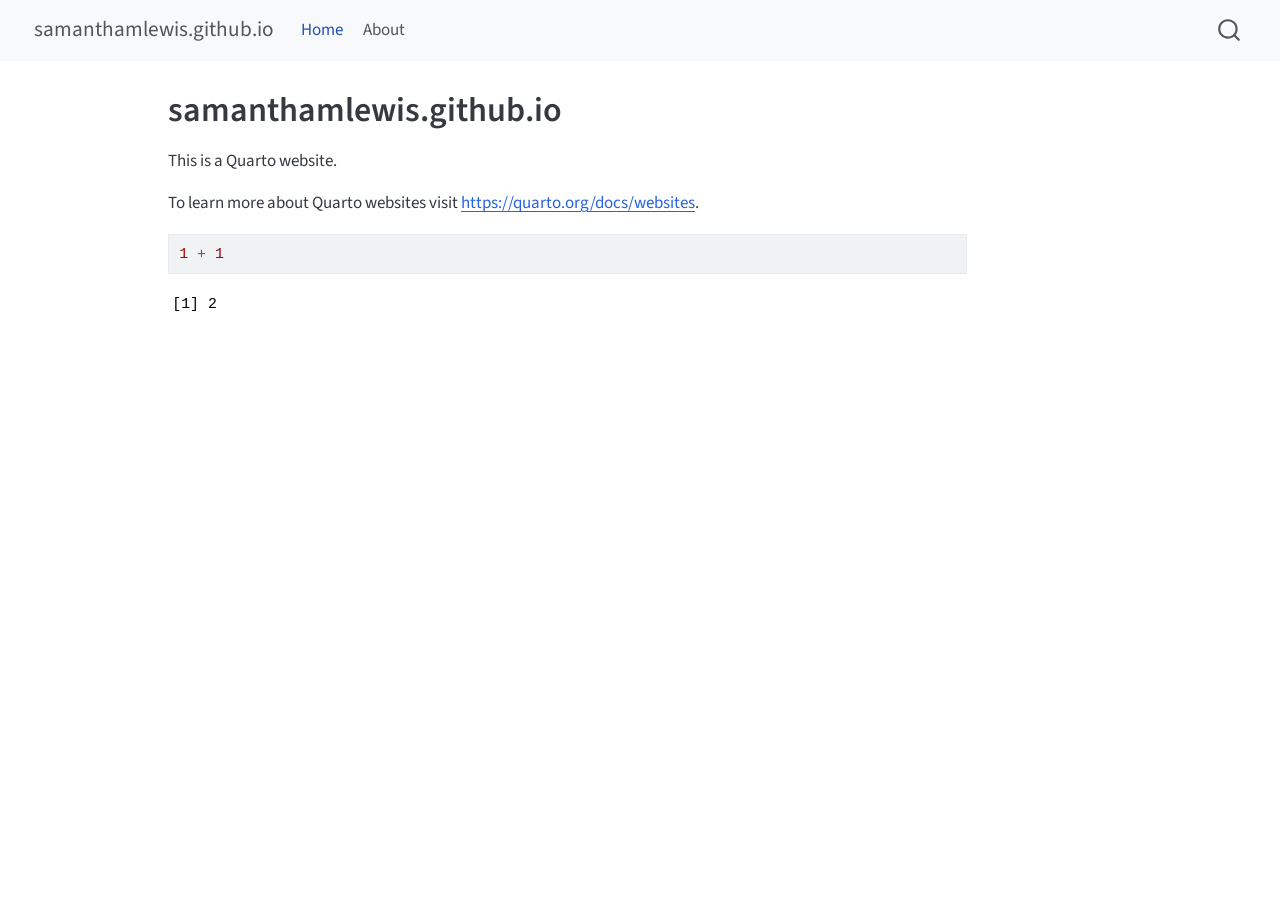
<file: _site/index.html>
<!DOCTYPE html>
<html xmlns="http://www.w3.org/1999/xhtml" lang="en" xml:lang="en"><head>

<meta charset="utf-8">
<meta name="generator" content="quarto-1.8.25">

<meta name="viewport" content="width=device-width, initial-scale=1.0, user-scalable=yes">


<title>samanthamlewis.github.io</title>
<style>
code{white-space: pre-wrap;}
span.smallcaps{font-variant: small-caps;}
div.columns{display: flex; gap: min(4vw, 1.5em);}
div.column{flex: auto; overflow-x: auto;}
div.hanging-indent{margin-left: 1.5em; text-indent: -1.5em;}
ul.task-list{list-style: none;}
ul.task-list li input[type="checkbox"] {
  width: 0.8em;
  margin: 0 0.8em 0.2em -1em; /* quarto-specific, see https://github.com/quarto-dev/quarto-cli/issues/4556 */ 
  vertical-align: middle;
}
/* CSS for syntax highlighting */
html { -webkit-text-size-adjust: 100%; }
pre > code.sourceCode { white-space: pre; position: relative; }
pre > code.sourceCode > span { display: inline-block; line-height: 1.25; }
pre > code.sourceCode > span:empty { height: 1.2em; }
.sourceCode { overflow: visible; }
code.sourceCode > span { color: inherit; text-decoration: inherit; }
div.sourceCode { margin: 1em 0; }
pre.sourceCode { margin: 0; }
@media screen {
div.sourceCode { overflow: auto; }
}
@media print {
pre > code.sourceCode { white-space: pre-wrap; }
pre > code.sourceCode > span { text-indent: -5em; padding-left: 5em; }
}
pre.numberSource code
  { counter-reset: source-line 0; }
pre.numberSource code > span
  { position: relative; left: -4em; counter-increment: source-line; }
pre.numberSource code > span > a:first-child::before
  { content: counter(source-line);
    position: relative; left: -1em; text-align: right; vertical-align: baseline;
    border: none; display: inline-block;
    -webkit-touch-callout: none; -webkit-user-select: none;
    -khtml-user-select: none; -moz-user-select: none;
    -ms-user-select: none; user-select: none;
    padding: 0 4px; width: 4em;
  }
pre.numberSource { margin-left: 3em;  padding-left: 4px; }
div.sourceCode
  {   }
@media screen {
pre > code.sourceCode > span > a:first-child::before { text-decoration: underline; }
}
</style>


<script src="site_libs/quarto-nav/quarto-nav.js"></script>
<script src="site_libs/quarto-nav/headroom.min.js"></script>
<script src="site_libs/clipboard/clipboard.min.js"></script>
<script src="site_libs/quarto-search/autocomplete.umd.js"></script>
<script src="site_libs/quarto-search/fuse.min.js"></script>
<script src="site_libs/quarto-search/quarto-search.js"></script>
<meta name="quarto:offset" content="./">
<script src="site_libs/quarto-html/quarto.js" type="module"></script>
<script src="site_libs/quarto-html/tabsets/tabsets.js" type="module"></script>
<script src="site_libs/quarto-html/axe/axe-check.js" type="module"></script>
<script src="site_libs/quarto-html/popper.min.js"></script>
<script src="site_libs/quarto-html/tippy.umd.min.js"></script>
<script src="site_libs/quarto-html/anchor.min.js"></script>
<link href="site_libs/quarto-html/tippy.css" rel="stylesheet">
<link href="site_libs/quarto-html/quarto-syntax-highlighting-7b89279ff1a6dce999919e0e67d4d9ec.css" rel="stylesheet" id="quarto-text-highlighting-styles">
<script src="site_libs/bootstrap/bootstrap.min.js"></script>
<link href="site_libs/bootstrap/bootstrap-icons.css" rel="stylesheet">
<link href="site_libs/bootstrap/bootstrap-5b4ad623e5705c0698d39aec6f10cf02.min.css" rel="stylesheet" append-hash="true" id="quarto-bootstrap" data-mode="light">
<script id="quarto-search-options" type="application/json">{
  "location": "navbar",
  "copy-button": false,
  "collapse-after": 3,
  "panel-placement": "end",
  "type": "overlay",
  "limit": 50,
  "keyboard-shortcut": [
    "f",
    "/",
    "s"
  ],
  "show-item-context": false,
  "language": {
    "search-no-results-text": "No results",
    "search-matching-documents-text": "matching documents",
    "search-copy-link-title": "Copy link to search",
    "search-hide-matches-text": "Hide additional matches",
    "search-more-match-text": "more match in this document",
    "search-more-matches-text": "more matches in this document",
    "search-clear-button-title": "Clear",
    "search-text-placeholder": "",
    "search-detached-cancel-button-title": "Cancel",
    "search-submit-button-title": "Submit",
    "search-label": "Search"
  }
}</script>


<link rel="stylesheet" href="styles.css">
</head>

<body class="nav-fixed quarto-light">

<div id="quarto-search-results"></div>
  <header id="quarto-header" class="headroom fixed-top">
    <nav class="navbar navbar-expand-lg " data-bs-theme="dark">
      <div class="navbar-container container-fluid">
      <div class="navbar-brand-container mx-auto">
    <a href="./index.html" class="navbar-brand navbar-brand-logo">
    </a>
    <a class="navbar-brand" href="./index.html">
    <span class="navbar-title">samanthamlewis.github.io</span>
    </a>
  </div>
            <div id="quarto-search" class="" title="Search"></div>
          <button class="navbar-toggler" type="button" data-bs-toggle="collapse" data-bs-target="#navbarCollapse" aria-controls="navbarCollapse" role="menu" aria-expanded="false" aria-label="Toggle navigation" onclick="if (window.quartoToggleHeadroom) { window.quartoToggleHeadroom(); }">
  <span class="navbar-toggler-icon"></span>
</button>
          <div class="collapse navbar-collapse" id="navbarCollapse">
            <ul class="navbar-nav navbar-nav-scroll me-auto">
  <li class="nav-item">
    <a class="nav-link active" href="./index.html" aria-current="page"> 
<span class="menu-text">Home</span></a>
  </li>  
  <li class="nav-item">
    <a class="nav-link" href="./about.html"> 
<span class="menu-text">About</span></a>
  </li>  
</ul>
          </div> <!-- /navcollapse -->
            <div class="quarto-navbar-tools">
</div>
      </div> <!-- /container-fluid -->
    </nav>
</header>
<!-- content -->
<div id="quarto-content" class="quarto-container page-columns page-rows-contents page-layout-article page-navbar">
<!-- sidebar -->
<!-- margin-sidebar -->
    <div id="quarto-margin-sidebar" class="sidebar margin-sidebar zindex-bottom">
        
    </div>
<!-- main -->
<main class="content" id="quarto-document-content">

<header id="title-block-header" class="quarto-title-block default">
<div class="quarto-title">
<h1 class="title">samanthamlewis.github.io</h1>
</div>



<div class="quarto-title-meta">

    
  
    
  </div>
  


</header>


<p>This is a Quarto website.</p>
<p>To learn more about Quarto websites visit <a href="https://quarto.org/docs/websites" class="uri">https://quarto.org/docs/websites</a>.</p>
<div class="cell">
<div class="code-copy-outer-scaffold"><div class="sourceCode cell-code" id="cb1"><pre class="sourceCode r code-with-copy"><code class="sourceCode r"><span id="cb1-1"><a href="#cb1-1" aria-hidden="true" tabindex="-1"></a><span class="dv">1</span> <span class="sc">+</span> <span class="dv">1</span></span></code></pre></div><button title="Copy to Clipboard" class="code-copy-button"><i class="bi"></i></button></div>
<div class="cell-output cell-output-stdout">
<pre><code>[1] 2</code></pre>
</div>
</div>



</main> <!-- /main -->
<script id="quarto-html-after-body" type="application/javascript">
  window.document.addEventListener("DOMContentLoaded", function (event) {
    const icon = "";
    const anchorJS = new window.AnchorJS();
    anchorJS.options = {
      placement: 'right',
      icon: icon
    };
    anchorJS.add('.anchored');
    const isCodeAnnotation = (el) => {
      for (const clz of el.classList) {
        if (clz.startsWith('code-annotation-')) {                     
          return true;
        }
      }
      return false;
    }
    const onCopySuccess = function(e) {
      // button target
      const button = e.trigger;
      // don't keep focus
      button.blur();
      // flash "checked"
      button.classList.add('code-copy-button-checked');
      var currentTitle = button.getAttribute("title");
      button.setAttribute("title", "Copied!");
      let tooltip;
      if (window.bootstrap) {
        button.setAttribute("data-bs-toggle", "tooltip");
        button.setAttribute("data-bs-placement", "left");
        button.setAttribute("data-bs-title", "Copied!");
        tooltip = new bootstrap.Tooltip(button, 
          { trigger: "manual", 
            customClass: "code-copy-button-tooltip",
            offset: [0, -8]});
        tooltip.show();    
      }
      setTimeout(function() {
        if (tooltip) {
          tooltip.hide();
          button.removeAttribute("data-bs-title");
          button.removeAttribute("data-bs-toggle");
          button.removeAttribute("data-bs-placement");
        }
        button.setAttribute("title", currentTitle);
        button.classList.remove('code-copy-button-checked');
      }, 1000);
      // clear code selection
      e.clearSelection();
    }
    const getTextToCopy = function(trigger) {
      const outerScaffold = trigger.parentElement.cloneNode(true);
      const codeEl = outerScaffold.querySelector('code');
      for (const childEl of codeEl.children) {
        if (isCodeAnnotation(childEl)) {
          childEl.remove();
        }
      }
      return codeEl.innerText;
    }
    const clipboard = new window.ClipboardJS('.code-copy-button:not([data-in-quarto-modal])', {
      text: getTextToCopy
    });
    clipboard.on('success', onCopySuccess);
    if (window.document.getElementById('quarto-embedded-source-code-modal')) {
      const clipboardModal = new window.ClipboardJS('.code-copy-button[data-in-quarto-modal]', {
        text: getTextToCopy,
        container: window.document.getElementById('quarto-embedded-source-code-modal')
      });
      clipboardModal.on('success', onCopySuccess);
    }
      var localhostRegex = new RegExp(/^(?:http|https):\/\/localhost\:?[0-9]*\//);
      var mailtoRegex = new RegExp(/^mailto:/);
        var filterRegex = new RegExp('/' + window.location.host + '/');
      var isInternal = (href) => {
          return filterRegex.test(href) || localhostRegex.test(href) || mailtoRegex.test(href);
      }
      // Inspect non-navigation links and adorn them if external
     var links = window.document.querySelectorAll('a[href]:not(.nav-link):not(.navbar-brand):not(.toc-action):not(.sidebar-link):not(.sidebar-item-toggle):not(.pagination-link):not(.no-external):not([aria-hidden]):not(.dropdown-item):not(.quarto-navigation-tool):not(.about-link)');
      for (var i=0; i<links.length; i++) {
        const link = links[i];
        if (!isInternal(link.href)) {
          // undo the damage that might have been done by quarto-nav.js in the case of
          // links that we want to consider external
          if (link.dataset.originalHref !== undefined) {
            link.href = link.dataset.originalHref;
          }
        }
      }
    function tippyHover(el, contentFn, onTriggerFn, onUntriggerFn) {
      const config = {
        allowHTML: true,
        maxWidth: 500,
        delay: 100,
        arrow: false,
        appendTo: function(el) {
            return el.parentElement;
        },
        interactive: true,
        interactiveBorder: 10,
        theme: 'quarto',
        placement: 'bottom-start',
      };
      if (contentFn) {
        config.content = contentFn;
      }
      if (onTriggerFn) {
        config.onTrigger = onTriggerFn;
      }
      if (onUntriggerFn) {
        config.onUntrigger = onUntriggerFn;
      }
      window.tippy(el, config); 
    }
    const noterefs = window.document.querySelectorAll('a[role="doc-noteref"]');
    for (var i=0; i<noterefs.length; i++) {
      const ref = noterefs[i];
      tippyHover(ref, function() {
        // use id or data attribute instead here
        let href = ref.getAttribute('data-footnote-href') || ref.getAttribute('href');
        try { href = new URL(href).hash; } catch {}
        const id = href.replace(/^#\/?/, "");
        const note = window.document.getElementById(id);
        if (note) {
          return note.innerHTML;
        } else {
          return "";
        }
      });
    }
    const xrefs = window.document.querySelectorAll('a.quarto-xref');
    const processXRef = (id, note) => {
      // Strip column container classes
      const stripColumnClz = (el) => {
        el.classList.remove("page-full", "page-columns");
        if (el.children) {
          for (const child of el.children) {
            stripColumnClz(child);
          }
        }
      }
      stripColumnClz(note)
      if (id === null || id.startsWith('sec-')) {
        // Special case sections, only their first couple elements
        const container = document.createElement("div");
        if (note.children && note.children.length > 2) {
          container.appendChild(note.children[0].cloneNode(true));
          for (let i = 1; i < note.children.length; i++) {
            const child = note.children[i];
            if (child.tagName === "P" && child.innerText === "") {
              continue;
            } else {
              container.appendChild(child.cloneNode(true));
              break;
            }
          }
          if (window.Quarto?.typesetMath) {
            window.Quarto.typesetMath(container);
          }
          return container.innerHTML
        } else {
          if (window.Quarto?.typesetMath) {
            window.Quarto.typesetMath(note);
          }
          return note.innerHTML;
        }
      } else {
        // Remove any anchor links if they are present
        const anchorLink = note.querySelector('a.anchorjs-link');
        if (anchorLink) {
          anchorLink.remove();
        }
        if (window.Quarto?.typesetMath) {
          window.Quarto.typesetMath(note);
        }
        if (note.classList.contains("callout")) {
          return note.outerHTML;
        } else {
          return note.innerHTML;
        }
      }
    }
    for (var i=0; i<xrefs.length; i++) {
      const xref = xrefs[i];
      tippyHover(xref, undefined, function(instance) {
        instance.disable();
        let url = xref.getAttribute('href');
        let hash = undefined; 
        if (url.startsWith('#')) {
          hash = url;
        } else {
          try { hash = new URL(url).hash; } catch {}
        }
        if (hash) {
          const id = hash.replace(/^#\/?/, "");
          const note = window.document.getElementById(id);
          if (note !== null) {
            try {
              const html = processXRef(id, note.cloneNode(true));
              instance.setContent(html);
            } finally {
              instance.enable();
              instance.show();
            }
          } else {
            // See if we can fetch this
            fetch(url.split('#')[0])
            .then(res => res.text())
            .then(html => {
              const parser = new DOMParser();
              const htmlDoc = parser.parseFromString(html, "text/html");
              const note = htmlDoc.getElementById(id);
              if (note !== null) {
                const html = processXRef(id, note);
                instance.setContent(html);
              } 
            }).finally(() => {
              instance.enable();
              instance.show();
            });
          }
        } else {
          // See if we can fetch a full url (with no hash to target)
          // This is a special case and we should probably do some content thinning / targeting
          fetch(url)
          .then(res => res.text())
          .then(html => {
            const parser = new DOMParser();
            const htmlDoc = parser.parseFromString(html, "text/html");
            const note = htmlDoc.querySelector('main.content');
            if (note !== null) {
              // This should only happen for chapter cross references
              // (since there is no id in the URL)
              // remove the first header
              if (note.children.length > 0 && note.children[0].tagName === "HEADER") {
                note.children[0].remove();
              }
              const html = processXRef(null, note);
              instance.setContent(html);
            } 
          }).finally(() => {
            instance.enable();
            instance.show();
          });
        }
      }, function(instance) {
      });
    }
        let selectedAnnoteEl;
        const selectorForAnnotation = ( cell, annotation) => {
          let cellAttr = 'data-code-cell="' + cell + '"';
          let lineAttr = 'data-code-annotation="' +  annotation + '"';
          const selector = 'span[' + cellAttr + '][' + lineAttr + ']';
          return selector;
        }
        const selectCodeLines = (annoteEl) => {
          const doc = window.document;
          const targetCell = annoteEl.getAttribute("data-target-cell");
          const targetAnnotation = annoteEl.getAttribute("data-target-annotation");
          const annoteSpan = window.document.querySelector(selectorForAnnotation(targetCell, targetAnnotation));
          const lines = annoteSpan.getAttribute("data-code-lines").split(",");
          const lineIds = lines.map((line) => {
            return targetCell + "-" + line;
          })
          let top = null;
          let height = null;
          let parent = null;
          if (lineIds.length > 0) {
              //compute the position of the single el (top and bottom and make a div)
              const el = window.document.getElementById(lineIds[0]);
              top = el.offsetTop;
              height = el.offsetHeight;
              parent = el.parentElement.parentElement;
            if (lineIds.length > 1) {
              const lastEl = window.document.getElementById(lineIds[lineIds.length - 1]);
              const bottom = lastEl.offsetTop + lastEl.offsetHeight;
              height = bottom - top;
            }
            if (top !== null && height !== null && parent !== null) {
              // cook up a div (if necessary) and position it 
              let div = window.document.getElementById("code-annotation-line-highlight");
              if (div === null) {
                div = window.document.createElement("div");
                div.setAttribute("id", "code-annotation-line-highlight");
                div.style.position = 'absolute';
                parent.appendChild(div);
              }
              div.style.top = top - 2 + "px";
              div.style.height = height + 4 + "px";
              div.style.left = 0;
              let gutterDiv = window.document.getElementById("code-annotation-line-highlight-gutter");
              if (gutterDiv === null) {
                gutterDiv = window.document.createElement("div");
                gutterDiv.setAttribute("id", "code-annotation-line-highlight-gutter");
                gutterDiv.style.position = 'absolute';
                const codeCell = window.document.getElementById(targetCell);
                const gutter = codeCell.querySelector('.code-annotation-gutter');
                gutter.appendChild(gutterDiv);
              }
              gutterDiv.style.top = top - 2 + "px";
              gutterDiv.style.height = height + 4 + "px";
            }
            selectedAnnoteEl = annoteEl;
          }
        };
        const unselectCodeLines = () => {
          const elementsIds = ["code-annotation-line-highlight", "code-annotation-line-highlight-gutter"];
          elementsIds.forEach((elId) => {
            const div = window.document.getElementById(elId);
            if (div) {
              div.remove();
            }
          });
          selectedAnnoteEl = undefined;
        };
          // Handle positioning of the toggle
      window.addEventListener(
        "resize",
        throttle(() => {
          elRect = undefined;
          if (selectedAnnoteEl) {
            selectCodeLines(selectedAnnoteEl);
          }
        }, 10)
      );
      function throttle(fn, ms) {
      let throttle = false;
      let timer;
        return (...args) => {
          if(!throttle) { // first call gets through
              fn.apply(this, args);
              throttle = true;
          } else { // all the others get throttled
              if(timer) clearTimeout(timer); // cancel #2
              timer = setTimeout(() => {
                fn.apply(this, args);
                timer = throttle = false;
              }, ms);
          }
        };
      }
        // Attach click handler to the DT
        const annoteDls = window.document.querySelectorAll('dt[data-target-cell]');
        for (const annoteDlNode of annoteDls) {
          annoteDlNode.addEventListener('click', (event) => {
            const clickedEl = event.target;
            if (clickedEl !== selectedAnnoteEl) {
              unselectCodeLines();
              const activeEl = window.document.querySelector('dt[data-target-cell].code-annotation-active');
              if (activeEl) {
                activeEl.classList.remove('code-annotation-active');
              }
              selectCodeLines(clickedEl);
              clickedEl.classList.add('code-annotation-active');
            } else {
              // Unselect the line
              unselectCodeLines();
              clickedEl.classList.remove('code-annotation-active');
            }
          });
        }
    const findCites = (el) => {
      const parentEl = el.parentElement;
      if (parentEl) {
        const cites = parentEl.dataset.cites;
        if (cites) {
          return {
            el,
            cites: cites.split(' ')
          };
        } else {
          return findCites(el.parentElement)
        }
      } else {
        return undefined;
      }
    };
    var bibliorefs = window.document.querySelectorAll('a[role="doc-biblioref"]');
    for (var i=0; i<bibliorefs.length; i++) {
      const ref = bibliorefs[i];
      const citeInfo = findCites(ref);
      if (citeInfo) {
        tippyHover(citeInfo.el, function() {
          var popup = window.document.createElement('div');
          citeInfo.cites.forEach(function(cite) {
            var citeDiv = window.document.createElement('div');
            citeDiv.classList.add('hanging-indent');
            citeDiv.classList.add('csl-entry');
            var biblioDiv = window.document.getElementById('ref-' + cite);
            if (biblioDiv) {
              citeDiv.innerHTML = biblioDiv.innerHTML;
            }
            popup.appendChild(citeDiv);
          });
          return popup.innerHTML;
        });
      }
    }
  });
  </script>
</div> <!-- /content -->




</body></html>
</file>
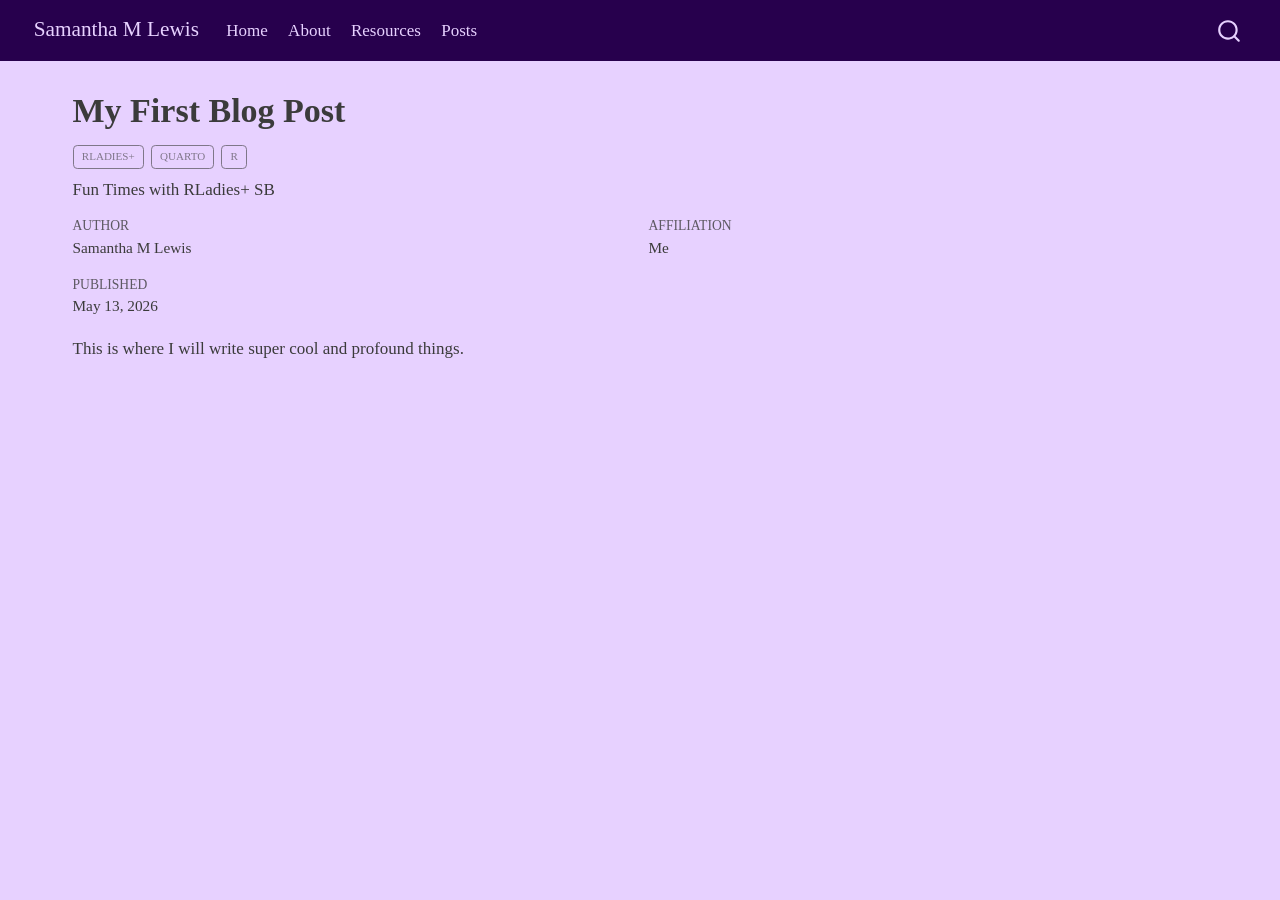
<file: docs/posts/my_first_post/index.html>
<!DOCTYPE html>
<html xmlns="http://www.w3.org/1999/xhtml" lang="en" xml:lang="en"><head>

<meta charset="utf-8">
<meta name="generator" content="quarto-1.8.25">

<meta name="viewport" content="width=device-width, initial-scale=1.0, user-scalable=yes">

<meta name="author" content="Samantha M Lewis">
<meta name="dcterms.date" content="2026-05-13">
<meta name="description" content="Fun Times with RLadies+ SB">

<title>My First Blog Post – Samantha M Lewis</title>
<style>
code{white-space: pre-wrap;}
span.smallcaps{font-variant: small-caps;}
div.columns{display: flex; gap: min(4vw, 1.5em);}
div.column{flex: auto; overflow-x: auto;}
div.hanging-indent{margin-left: 1.5em; text-indent: -1.5em;}
ul.task-list{list-style: none;}
ul.task-list li input[type="checkbox"] {
  width: 0.8em;
  margin: 0 0.8em 0.2em -1em; /* quarto-specific, see https://github.com/quarto-dev/quarto-cli/issues/4556 */ 
  vertical-align: middle;
}
</style>


<script src="../../site_libs/quarto-nav/quarto-nav.js"></script>
<script src="../../site_libs/quarto-nav/headroom.min.js"></script>
<script src="../../site_libs/clipboard/clipboard.min.js"></script>
<script src="../../site_libs/quarto-search/autocomplete.umd.js"></script>
<script src="../../site_libs/quarto-search/fuse.min.js"></script>
<script src="../../site_libs/quarto-search/quarto-search.js"></script>
<meta name="quarto:offset" content="../../">
<script src="../../site_libs/quarto-html/quarto.js" type="module"></script>
<script src="../../site_libs/quarto-html/tabsets/tabsets.js" type="module"></script>
<script src="../../site_libs/quarto-html/axe/axe-check.js" type="module"></script>
<script src="../../site_libs/quarto-html/popper.min.js"></script>
<script src="../../site_libs/quarto-html/tippy.umd.min.js"></script>
<script src="../../site_libs/quarto-html/anchor.min.js"></script>
<link href="../../site_libs/quarto-html/tippy.css" rel="stylesheet">
<link href="../../site_libs/quarto-html/quarto-syntax-highlighting-7b89279ff1a6dce999919e0e67d4d9ec.css" rel="stylesheet" id="quarto-text-highlighting-styles">
<script src="../../site_libs/bootstrap/bootstrap.min.js"></script>
<link href="../../site_libs/bootstrap/bootstrap-icons.css" rel="stylesheet">
<link href="../../site_libs/bootstrap/bootstrap-948798dc5625718e9504a142df72fe4c.min.css" rel="stylesheet" append-hash="true" id="quarto-bootstrap" data-mode="light">
<script id="quarto-search-options" type="application/json">{
  "location": "navbar",
  "copy-button": false,
  "collapse-after": 3,
  "panel-placement": "end",
  "type": "overlay",
  "limit": 50,
  "keyboard-shortcut": [
    "f",
    "/",
    "s"
  ],
  "show-item-context": false,
  "language": {
    "search-no-results-text": "No results",
    "search-matching-documents-text": "matching documents",
    "search-copy-link-title": "Copy link to search",
    "search-hide-matches-text": "Hide additional matches",
    "search-more-match-text": "more match in this document",
    "search-more-matches-text": "more matches in this document",
    "search-clear-button-title": "Clear",
    "search-text-placeholder": "",
    "search-detached-cancel-button-title": "Cancel",
    "search-submit-button-title": "Submit",
    "search-label": "Search"
  }
}</script>


</head>

<body class="nav-fixed quarto-light">

<div id="quarto-search-results"></div>
  <header id="quarto-header" class="headroom fixed-top">
    <nav class="navbar navbar-expand-lg " data-bs-theme="dark">
      <div class="navbar-container container-fluid">
      <div class="navbar-brand-container mx-auto">
    <a href="../../index.html" class="navbar-brand navbar-brand-logo">
    </a>
    <a class="navbar-brand" href="../../index.html">
    <span class="navbar-title">Samantha M Lewis</span>
    </a>
  </div>
            <div id="quarto-search" class="" title="Search"></div>
          <button class="navbar-toggler" type="button" data-bs-toggle="collapse" data-bs-target="#navbarCollapse" aria-controls="navbarCollapse" role="menu" aria-expanded="false" aria-label="Toggle navigation" onclick="if (window.quartoToggleHeadroom) { window.quartoToggleHeadroom(); }">
  <span class="navbar-toggler-icon"></span>
</button>
          <div class="collapse navbar-collapse" id="navbarCollapse">
            <ul class="navbar-nav navbar-nav-scroll me-auto">
  <li class="nav-item">
    <a class="nav-link" href="../../index.html"> 
<span class="menu-text">Home</span></a>
  </li>  
  <li class="nav-item">
    <a class="nav-link" href="../../about.html"> 
<span class="menu-text">About</span></a>
  </li>  
  <li class="nav-item">
    <a class="nav-link" href="../../resources.html"> 
<span class="menu-text">Resources</span></a>
  </li>  
  <li class="nav-item">
    <a class="nav-link" href="../../posts.html"> 
<span class="menu-text">Posts</span></a>
  </li>  
</ul>
          </div> <!-- /navcollapse -->
            <div class="quarto-navbar-tools">
</div>
      </div> <!-- /container-fluid -->
    </nav>
</header>
<!-- content -->
<div id="quarto-content" class="quarto-container page-columns page-rows-contents page-layout-full page-navbar">
<!-- sidebar -->
<!-- margin-sidebar -->
    <div id="quarto-margin-sidebar" class="sidebar margin-sidebar zindex-bottom">
        
    </div>
<!-- main -->
<main class="content column-page" id="quarto-document-content">

<header id="title-block-header" class="quarto-title-block default">
<div class="quarto-title">
<h1 class="title">My First Blog Post</h1>
  <div class="quarto-categories">
    <div class="quarto-category">RLadies+</div>
    <div class="quarto-category">Quarto</div>
    <div class="quarto-category">R</div>
  </div>
  </div>

<div>
  <div class="description">
    Fun Times with RLadies+ SB
  </div>
</div>

<div class="quarto-title-meta-author column-page">
  <div class="quarto-title-meta-heading">Author</div>
  <div class="quarto-title-meta-heading">Affiliation</div>
  
    <div class="quarto-title-meta-contents">
    <p class="author">Samantha M Lewis </p>
  </div>
  <div class="quarto-title-meta-contents">
        <p class="affiliation">
            Me
          </p>
      </div>
  </div>

<div class="quarto-title-meta column-page">

      
    <div>
    <div class="quarto-title-meta-heading">Published</div>
    <div class="quarto-title-meta-contents">
      <p class="date">May 13, 2026</p>
    </div>
  </div>
  
    
  </div>
  


</header>


<p>This is where I will write super cool and profound things.</p>



</main> <!-- /main -->
<script id="quarto-html-after-body" type="application/javascript">
  window.document.addEventListener("DOMContentLoaded", function (event) {
    const icon = "";
    const anchorJS = new window.AnchorJS();
    anchorJS.options = {
      placement: 'right',
      icon: icon
    };
    anchorJS.add('.anchored');
    const isCodeAnnotation = (el) => {
      for (const clz of el.classList) {
        if (clz.startsWith('code-annotation-')) {                     
          return true;
        }
      }
      return false;
    }
    const onCopySuccess = function(e) {
      // button target
      const button = e.trigger;
      // don't keep focus
      button.blur();
      // flash "checked"
      button.classList.add('code-copy-button-checked');
      var currentTitle = button.getAttribute("title");
      button.setAttribute("title", "Copied!");
      let tooltip;
      if (window.bootstrap) {
        button.setAttribute("data-bs-toggle", "tooltip");
        button.setAttribute("data-bs-placement", "left");
        button.setAttribute("data-bs-title", "Copied!");
        tooltip = new bootstrap.Tooltip(button, 
          { trigger: "manual", 
            customClass: "code-copy-button-tooltip",
            offset: [0, -8]});
        tooltip.show();    
      }
      setTimeout(function() {
        if (tooltip) {
          tooltip.hide();
          button.removeAttribute("data-bs-title");
          button.removeAttribute("data-bs-toggle");
          button.removeAttribute("data-bs-placement");
        }
        button.setAttribute("title", currentTitle);
        button.classList.remove('code-copy-button-checked');
      }, 1000);
      // clear code selection
      e.clearSelection();
    }
    const getTextToCopy = function(trigger) {
      const outerScaffold = trigger.parentElement.cloneNode(true);
      const codeEl = outerScaffold.querySelector('code');
      for (const childEl of codeEl.children) {
        if (isCodeAnnotation(childEl)) {
          childEl.remove();
        }
      }
      return codeEl.innerText;
    }
    const clipboard = new window.ClipboardJS('.code-copy-button:not([data-in-quarto-modal])', {
      text: getTextToCopy
    });
    clipboard.on('success', onCopySuccess);
    if (window.document.getElementById('quarto-embedded-source-code-modal')) {
      const clipboardModal = new window.ClipboardJS('.code-copy-button[data-in-quarto-modal]', {
        text: getTextToCopy,
        container: window.document.getElementById('quarto-embedded-source-code-modal')
      });
      clipboardModal.on('success', onCopySuccess);
    }
      var localhostRegex = new RegExp(/^(?:http|https):\/\/localhost\:?[0-9]*\//);
      var mailtoRegex = new RegExp(/^mailto:/);
        var filterRegex = new RegExp('/' + window.location.host + '/');
      var isInternal = (href) => {
          return filterRegex.test(href) || localhostRegex.test(href) || mailtoRegex.test(href);
      }
      // Inspect non-navigation links and adorn them if external
     var links = window.document.querySelectorAll('a[href]:not(.nav-link):not(.navbar-brand):not(.toc-action):not(.sidebar-link):not(.sidebar-item-toggle):not(.pagination-link):not(.no-external):not([aria-hidden]):not(.dropdown-item):not(.quarto-navigation-tool):not(.about-link)');
      for (var i=0; i<links.length; i++) {
        const link = links[i];
        if (!isInternal(link.href)) {
          // undo the damage that might have been done by quarto-nav.js in the case of
          // links that we want to consider external
          if (link.dataset.originalHref !== undefined) {
            link.href = link.dataset.originalHref;
          }
        }
      }
    function tippyHover(el, contentFn, onTriggerFn, onUntriggerFn) {
      const config = {
        allowHTML: true,
        maxWidth: 500,
        delay: 100,
        arrow: false,
        appendTo: function(el) {
            return el.parentElement;
        },
        interactive: true,
        interactiveBorder: 10,
        theme: 'quarto',
        placement: 'bottom-start',
      };
      if (contentFn) {
        config.content = contentFn;
      }
      if (onTriggerFn) {
        config.onTrigger = onTriggerFn;
      }
      if (onUntriggerFn) {
        config.onUntrigger = onUntriggerFn;
      }
      window.tippy(el, config); 
    }
    const noterefs = window.document.querySelectorAll('a[role="doc-noteref"]');
    for (var i=0; i<noterefs.length; i++) {
      const ref = noterefs[i];
      tippyHover(ref, function() {
        // use id or data attribute instead here
        let href = ref.getAttribute('data-footnote-href') || ref.getAttribute('href');
        try { href = new URL(href).hash; } catch {}
        const id = href.replace(/^#\/?/, "");
        const note = window.document.getElementById(id);
        if (note) {
          return note.innerHTML;
        } else {
          return "";
        }
      });
    }
    const xrefs = window.document.querySelectorAll('a.quarto-xref');
    const processXRef = (id, note) => {
      // Strip column container classes
      const stripColumnClz = (el) => {
        el.classList.remove("page-full", "page-columns");
        if (el.children) {
          for (const child of el.children) {
            stripColumnClz(child);
          }
        }
      }
      stripColumnClz(note)
      if (id === null || id.startsWith('sec-')) {
        // Special case sections, only their first couple elements
        const container = document.createElement("div");
        if (note.children && note.children.length > 2) {
          container.appendChild(note.children[0].cloneNode(true));
          for (let i = 1; i < note.children.length; i++) {
            const child = note.children[i];
            if (child.tagName === "P" && child.innerText === "") {
              continue;
            } else {
              container.appendChild(child.cloneNode(true));
              break;
            }
          }
          if (window.Quarto?.typesetMath) {
            window.Quarto.typesetMath(container);
          }
          return container.innerHTML
        } else {
          if (window.Quarto?.typesetMath) {
            window.Quarto.typesetMath(note);
          }
          return note.innerHTML;
        }
      } else {
        // Remove any anchor links if they are present
        const anchorLink = note.querySelector('a.anchorjs-link');
        if (anchorLink) {
          anchorLink.remove();
        }
        if (window.Quarto?.typesetMath) {
          window.Quarto.typesetMath(note);
        }
        if (note.classList.contains("callout")) {
          return note.outerHTML;
        } else {
          return note.innerHTML;
        }
      }
    }
    for (var i=0; i<xrefs.length; i++) {
      const xref = xrefs[i];
      tippyHover(xref, undefined, function(instance) {
        instance.disable();
        let url = xref.getAttribute('href');
        let hash = undefined; 
        if (url.startsWith('#')) {
          hash = url;
        } else {
          try { hash = new URL(url).hash; } catch {}
        }
        if (hash) {
          const id = hash.replace(/^#\/?/, "");
          const note = window.document.getElementById(id);
          if (note !== null) {
            try {
              const html = processXRef(id, note.cloneNode(true));
              instance.setContent(html);
            } finally {
              instance.enable();
              instance.show();
            }
          } else {
            // See if we can fetch this
            fetch(url.split('#')[0])
            .then(res => res.text())
            .then(html => {
              const parser = new DOMParser();
              const htmlDoc = parser.parseFromString(html, "text/html");
              const note = htmlDoc.getElementById(id);
              if (note !== null) {
                const html = processXRef(id, note);
                instance.setContent(html);
              } 
            }).finally(() => {
              instance.enable();
              instance.show();
            });
          }
        } else {
          // See if we can fetch a full url (with no hash to target)
          // This is a special case and we should probably do some content thinning / targeting
          fetch(url)
          .then(res => res.text())
          .then(html => {
            const parser = new DOMParser();
            const htmlDoc = parser.parseFromString(html, "text/html");
            const note = htmlDoc.querySelector('main.content');
            if (note !== null) {
              // This should only happen for chapter cross references
              // (since there is no id in the URL)
              // remove the first header
              if (note.children.length > 0 && note.children[0].tagName === "HEADER") {
                note.children[0].remove();
              }
              const html = processXRef(null, note);
              instance.setContent(html);
            } 
          }).finally(() => {
            instance.enable();
            instance.show();
          });
        }
      }, function(instance) {
      });
    }
        let selectedAnnoteEl;
        const selectorForAnnotation = ( cell, annotation) => {
          let cellAttr = 'data-code-cell="' + cell + '"';
          let lineAttr = 'data-code-annotation="' +  annotation + '"';
          const selector = 'span[' + cellAttr + '][' + lineAttr + ']';
          return selector;
        }
        const selectCodeLines = (annoteEl) => {
          const doc = window.document;
          const targetCell = annoteEl.getAttribute("data-target-cell");
          const targetAnnotation = annoteEl.getAttribute("data-target-annotation");
          const annoteSpan = window.document.querySelector(selectorForAnnotation(targetCell, targetAnnotation));
          const lines = annoteSpan.getAttribute("data-code-lines").split(",");
          const lineIds = lines.map((line) => {
            return targetCell + "-" + line;
          })
          let top = null;
          let height = null;
          let parent = null;
          if (lineIds.length > 0) {
              //compute the position of the single el (top and bottom and make a div)
              const el = window.document.getElementById(lineIds[0]);
              top = el.offsetTop;
              height = el.offsetHeight;
              parent = el.parentElement.parentElement;
            if (lineIds.length > 1) {
              const lastEl = window.document.getElementById(lineIds[lineIds.length - 1]);
              const bottom = lastEl.offsetTop + lastEl.offsetHeight;
              height = bottom - top;
            }
            if (top !== null && height !== null && parent !== null) {
              // cook up a div (if necessary) and position it 
              let div = window.document.getElementById("code-annotation-line-highlight");
              if (div === null) {
                div = window.document.createElement("div");
                div.setAttribute("id", "code-annotation-line-highlight");
                div.style.position = 'absolute';
                parent.appendChild(div);
              }
              div.style.top = top - 2 + "px";
              div.style.height = height + 4 + "px";
              div.style.left = 0;
              let gutterDiv = window.document.getElementById("code-annotation-line-highlight-gutter");
              if (gutterDiv === null) {
                gutterDiv = window.document.createElement("div");
                gutterDiv.setAttribute("id", "code-annotation-line-highlight-gutter");
                gutterDiv.style.position = 'absolute';
                const codeCell = window.document.getElementById(targetCell);
                const gutter = codeCell.querySelector('.code-annotation-gutter');
                gutter.appendChild(gutterDiv);
              }
              gutterDiv.style.top = top - 2 + "px";
              gutterDiv.style.height = height + 4 + "px";
            }
            selectedAnnoteEl = annoteEl;
          }
        };
        const unselectCodeLines = () => {
          const elementsIds = ["code-annotation-line-highlight", "code-annotation-line-highlight-gutter"];
          elementsIds.forEach((elId) => {
            const div = window.document.getElementById(elId);
            if (div) {
              div.remove();
            }
          });
          selectedAnnoteEl = undefined;
        };
          // Handle positioning of the toggle
      window.addEventListener(
        "resize",
        throttle(() => {
          elRect = undefined;
          if (selectedAnnoteEl) {
            selectCodeLines(selectedAnnoteEl);
          }
        }, 10)
      );
      function throttle(fn, ms) {
      let throttle = false;
      let timer;
        return (...args) => {
          if(!throttle) { // first call gets through
              fn.apply(this, args);
              throttle = true;
          } else { // all the others get throttled
              if(timer) clearTimeout(timer); // cancel #2
              timer = setTimeout(() => {
                fn.apply(this, args);
                timer = throttle = false;
              }, ms);
          }
        };
      }
        // Attach click handler to the DT
        const annoteDls = window.document.querySelectorAll('dt[data-target-cell]');
        for (const annoteDlNode of annoteDls) {
          annoteDlNode.addEventListener('click', (event) => {
            const clickedEl = event.target;
            if (clickedEl !== selectedAnnoteEl) {
              unselectCodeLines();
              const activeEl = window.document.querySelector('dt[data-target-cell].code-annotation-active');
              if (activeEl) {
                activeEl.classList.remove('code-annotation-active');
              }
              selectCodeLines(clickedEl);
              clickedEl.classList.add('code-annotation-active');
            } else {
              // Unselect the line
              unselectCodeLines();
              clickedEl.classList.remove('code-annotation-active');
            }
          });
        }
    const findCites = (el) => {
      const parentEl = el.parentElement;
      if (parentEl) {
        const cites = parentEl.dataset.cites;
        if (cites) {
          return {
            el,
            cites: cites.split(' ')
          };
        } else {
          return findCites(el.parentElement)
        }
      } else {
        return undefined;
      }
    };
    var bibliorefs = window.document.querySelectorAll('a[role="doc-biblioref"]');
    for (var i=0; i<bibliorefs.length; i++) {
      const ref = bibliorefs[i];
      const citeInfo = findCites(ref);
      if (citeInfo) {
        tippyHover(citeInfo.el, function() {
          var popup = window.document.createElement('div');
          citeInfo.cites.forEach(function(cite) {
            var citeDiv = window.document.createElement('div');
            citeDiv.classList.add('hanging-indent');
            citeDiv.classList.add('csl-entry');
            var biblioDiv = window.document.getElementById('ref-' + cite);
            if (biblioDiv) {
              citeDiv.innerHTML = biblioDiv.innerHTML;
            }
            popup.appendChild(citeDiv);
          });
          return popup.innerHTML;
        });
      }
    }
  });
  </script>
</div> <!-- /content -->




</body></html>
</file>
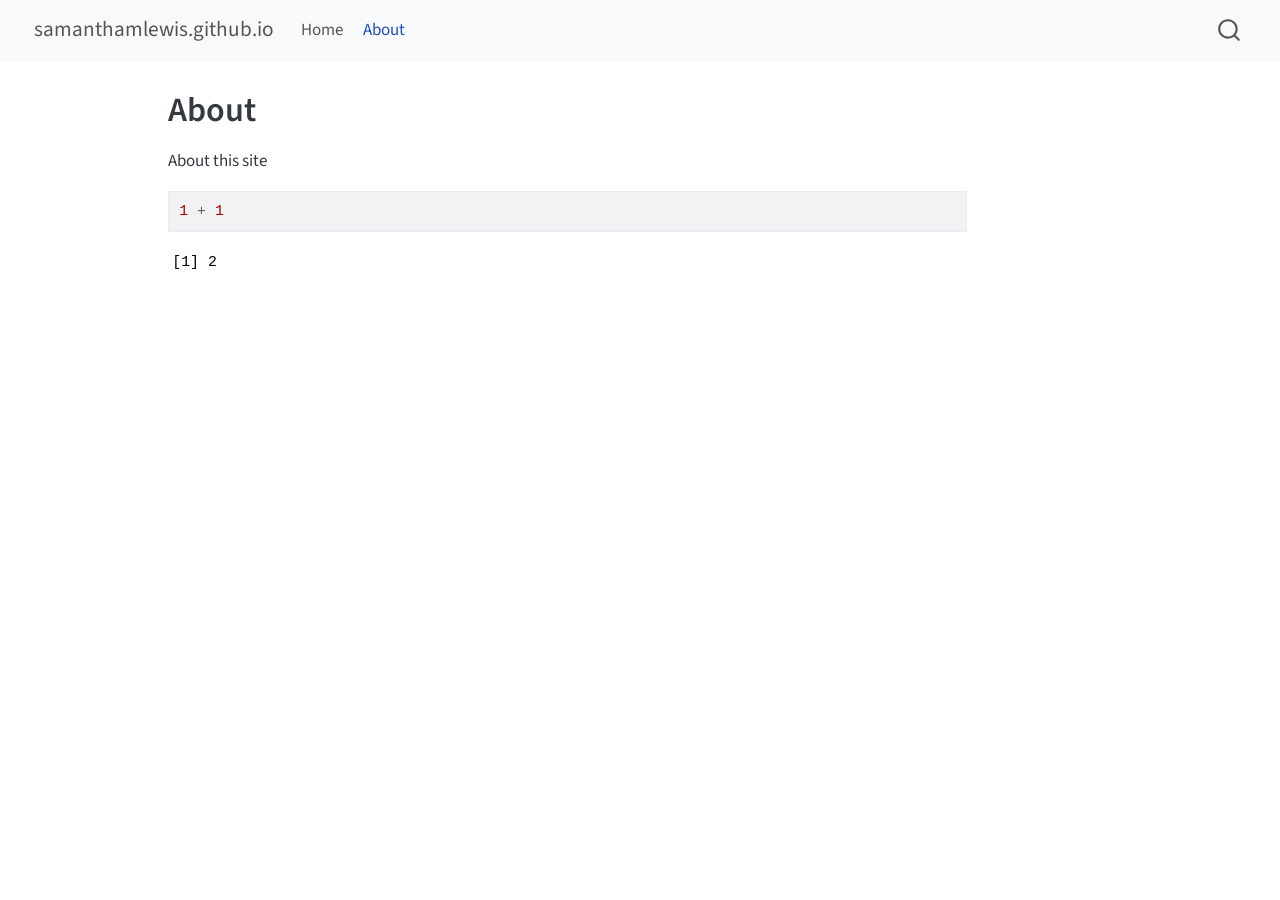
<file: _site/about.html>
<!DOCTYPE html>
<html xmlns="http://www.w3.org/1999/xhtml" lang="en" xml:lang="en"><head>

<meta charset="utf-8">
<meta name="generator" content="quarto-1.8.25">

<meta name="viewport" content="width=device-width, initial-scale=1.0, user-scalable=yes">


<title>About – samanthamlewis.github.io</title>
<style>
code{white-space: pre-wrap;}
span.smallcaps{font-variant: small-caps;}
div.columns{display: flex; gap: min(4vw, 1.5em);}
div.column{flex: auto; overflow-x: auto;}
div.hanging-indent{margin-left: 1.5em; text-indent: -1.5em;}
ul.task-list{list-style: none;}
ul.task-list li input[type="checkbox"] {
  width: 0.8em;
  margin: 0 0.8em 0.2em -1em; /* quarto-specific, see https://github.com/quarto-dev/quarto-cli/issues/4556 */ 
  vertical-align: middle;
}
/* CSS for syntax highlighting */
html { -webkit-text-size-adjust: 100%; }
pre > code.sourceCode { white-space: pre; position: relative; }
pre > code.sourceCode > span { display: inline-block; line-height: 1.25; }
pre > code.sourceCode > span:empty { height: 1.2em; }
.sourceCode { overflow: visible; }
code.sourceCode > span { color: inherit; text-decoration: inherit; }
div.sourceCode { margin: 1em 0; }
pre.sourceCode { margin: 0; }
@media screen {
div.sourceCode { overflow: auto; }
}
@media print {
pre > code.sourceCode { white-space: pre-wrap; }
pre > code.sourceCode > span { text-indent: -5em; padding-left: 5em; }
}
pre.numberSource code
  { counter-reset: source-line 0; }
pre.numberSource code > span
  { position: relative; left: -4em; counter-increment: source-line; }
pre.numberSource code > span > a:first-child::before
  { content: counter(source-line);
    position: relative; left: -1em; text-align: right; vertical-align: baseline;
    border: none; display: inline-block;
    -webkit-touch-callout: none; -webkit-user-select: none;
    -khtml-user-select: none; -moz-user-select: none;
    -ms-user-select: none; user-select: none;
    padding: 0 4px; width: 4em;
  }
pre.numberSource { margin-left: 3em;  padding-left: 4px; }
div.sourceCode
  {   }
@media screen {
pre > code.sourceCode > span > a:first-child::before { text-decoration: underline; }
}
</style>


<script src="site_libs/quarto-nav/quarto-nav.js"></script>
<script src="site_libs/quarto-nav/headroom.min.js"></script>
<script src="site_libs/clipboard/clipboard.min.js"></script>
<script src="site_libs/quarto-search/autocomplete.umd.js"></script>
<script src="site_libs/quarto-search/fuse.min.js"></script>
<script src="site_libs/quarto-search/quarto-search.js"></script>
<meta name="quarto:offset" content="./">
<script src="site_libs/quarto-html/quarto.js" type="module"></script>
<script src="site_libs/quarto-html/tabsets/tabsets.js" type="module"></script>
<script src="site_libs/quarto-html/axe/axe-check.js" type="module"></script>
<script src="site_libs/quarto-html/popper.min.js"></script>
<script src="site_libs/quarto-html/tippy.umd.min.js"></script>
<script src="site_libs/quarto-html/anchor.min.js"></script>
<link href="site_libs/quarto-html/tippy.css" rel="stylesheet">
<link href="site_libs/quarto-html/quarto-syntax-highlighting-7b89279ff1a6dce999919e0e67d4d9ec.css" rel="stylesheet" id="quarto-text-highlighting-styles">
<script src="site_libs/bootstrap/bootstrap.min.js"></script>
<link href="site_libs/bootstrap/bootstrap-icons.css" rel="stylesheet">
<link href="site_libs/bootstrap/bootstrap-5b4ad623e5705c0698d39aec6f10cf02.min.css" rel="stylesheet" append-hash="true" id="quarto-bootstrap" data-mode="light">
<script id="quarto-search-options" type="application/json">{
  "location": "navbar",
  "copy-button": false,
  "collapse-after": 3,
  "panel-placement": "end",
  "type": "overlay",
  "limit": 50,
  "keyboard-shortcut": [
    "f",
    "/",
    "s"
  ],
  "show-item-context": false,
  "language": {
    "search-no-results-text": "No results",
    "search-matching-documents-text": "matching documents",
    "search-copy-link-title": "Copy link to search",
    "search-hide-matches-text": "Hide additional matches",
    "search-more-match-text": "more match in this document",
    "search-more-matches-text": "more matches in this document",
    "search-clear-button-title": "Clear",
    "search-text-placeholder": "",
    "search-detached-cancel-button-title": "Cancel",
    "search-submit-button-title": "Submit",
    "search-label": "Search"
  }
}</script>


<link rel="stylesheet" href="styles.css">
</head>

<body class="nav-fixed quarto-light">

<div id="quarto-search-results"></div>
  <header id="quarto-header" class="headroom fixed-top">
    <nav class="navbar navbar-expand-lg " data-bs-theme="dark">
      <div class="navbar-container container-fluid">
      <div class="navbar-brand-container mx-auto">
    <a href="./index.html" class="navbar-brand navbar-brand-logo">
    </a>
    <a class="navbar-brand" href="./index.html">
    <span class="navbar-title">samanthamlewis.github.io</span>
    </a>
  </div>
            <div id="quarto-search" class="" title="Search"></div>
          <button class="navbar-toggler" type="button" data-bs-toggle="collapse" data-bs-target="#navbarCollapse" aria-controls="navbarCollapse" role="menu" aria-expanded="false" aria-label="Toggle navigation" onclick="if (window.quartoToggleHeadroom) { window.quartoToggleHeadroom(); }">
  <span class="navbar-toggler-icon"></span>
</button>
          <div class="collapse navbar-collapse" id="navbarCollapse">
            <ul class="navbar-nav navbar-nav-scroll me-auto">
  <li class="nav-item">
    <a class="nav-link" href="./index.html"> 
<span class="menu-text">Home</span></a>
  </li>  
  <li class="nav-item">
    <a class="nav-link active" href="./about.html" aria-current="page"> 
<span class="menu-text">About</span></a>
  </li>  
</ul>
          </div> <!-- /navcollapse -->
            <div class="quarto-navbar-tools">
</div>
      </div> <!-- /container-fluid -->
    </nav>
</header>
<!-- content -->
<div id="quarto-content" class="quarto-container page-columns page-rows-contents page-layout-article page-navbar">
<!-- sidebar -->
<!-- margin-sidebar -->
    <div id="quarto-margin-sidebar" class="sidebar margin-sidebar zindex-bottom">
        
    </div>
<!-- main -->
<main class="content" id="quarto-document-content">

<header id="title-block-header" class="quarto-title-block default">
<div class="quarto-title">
<h1 class="title">About</h1>
</div>



<div class="quarto-title-meta">

    
  
    
  </div>
  


</header>


<p>About this site</p>
<div class="cell">
<div class="code-copy-outer-scaffold"><div class="sourceCode cell-code" id="cb1"><pre class="sourceCode r code-with-copy"><code class="sourceCode r"><span id="cb1-1"><a href="#cb1-1" aria-hidden="true" tabindex="-1"></a><span class="dv">1</span> <span class="sc">+</span> <span class="dv">1</span></span></code></pre></div><button title="Copy to Clipboard" class="code-copy-button"><i class="bi"></i></button></div>
<div class="cell-output cell-output-stdout">
<pre><code>[1] 2</code></pre>
</div>
</div>



</main> <!-- /main -->
<script id="quarto-html-after-body" type="application/javascript">
  window.document.addEventListener("DOMContentLoaded", function (event) {
    const icon = "";
    const anchorJS = new window.AnchorJS();
    anchorJS.options = {
      placement: 'right',
      icon: icon
    };
    anchorJS.add('.anchored');
    const isCodeAnnotation = (el) => {
      for (const clz of el.classList) {
        if (clz.startsWith('code-annotation-')) {                     
          return true;
        }
      }
      return false;
    }
    const onCopySuccess = function(e) {
      // button target
      const button = e.trigger;
      // don't keep focus
      button.blur();
      // flash "checked"
      button.classList.add('code-copy-button-checked');
      var currentTitle = button.getAttribute("title");
      button.setAttribute("title", "Copied!");
      let tooltip;
      if (window.bootstrap) {
        button.setAttribute("data-bs-toggle", "tooltip");
        button.setAttribute("data-bs-placement", "left");
        button.setAttribute("data-bs-title", "Copied!");
        tooltip = new bootstrap.Tooltip(button, 
          { trigger: "manual", 
            customClass: "code-copy-button-tooltip",
            offset: [0, -8]});
        tooltip.show();    
      }
      setTimeout(function() {
        if (tooltip) {
          tooltip.hide();
          button.removeAttribute("data-bs-title");
          button.removeAttribute("data-bs-toggle");
          button.removeAttribute("data-bs-placement");
        }
        button.setAttribute("title", currentTitle);
        button.classList.remove('code-copy-button-checked');
      }, 1000);
      // clear code selection
      e.clearSelection();
    }
    const getTextToCopy = function(trigger) {
      const outerScaffold = trigger.parentElement.cloneNode(true);
      const codeEl = outerScaffold.querySelector('code');
      for (const childEl of codeEl.children) {
        if (isCodeAnnotation(childEl)) {
          childEl.remove();
        }
      }
      return codeEl.innerText;
    }
    const clipboard = new window.ClipboardJS('.code-copy-button:not([data-in-quarto-modal])', {
      text: getTextToCopy
    });
    clipboard.on('success', onCopySuccess);
    if (window.document.getElementById('quarto-embedded-source-code-modal')) {
      const clipboardModal = new window.ClipboardJS('.code-copy-button[data-in-quarto-modal]', {
        text: getTextToCopy,
        container: window.document.getElementById('quarto-embedded-source-code-modal')
      });
      clipboardModal.on('success', onCopySuccess);
    }
      var localhostRegex = new RegExp(/^(?:http|https):\/\/localhost\:?[0-9]*\//);
      var mailtoRegex = new RegExp(/^mailto:/);
        var filterRegex = new RegExp('/' + window.location.host + '/');
      var isInternal = (href) => {
          return filterRegex.test(href) || localhostRegex.test(href) || mailtoRegex.test(href);
      }
      // Inspect non-navigation links and adorn them if external
     var links = window.document.querySelectorAll('a[href]:not(.nav-link):not(.navbar-brand):not(.toc-action):not(.sidebar-link):not(.sidebar-item-toggle):not(.pagination-link):not(.no-external):not([aria-hidden]):not(.dropdown-item):not(.quarto-navigation-tool):not(.about-link)');
      for (var i=0; i<links.length; i++) {
        const link = links[i];
        if (!isInternal(link.href)) {
          // undo the damage that might have been done by quarto-nav.js in the case of
          // links that we want to consider external
          if (link.dataset.originalHref !== undefined) {
            link.href = link.dataset.originalHref;
          }
        }
      }
    function tippyHover(el, contentFn, onTriggerFn, onUntriggerFn) {
      const config = {
        allowHTML: true,
        maxWidth: 500,
        delay: 100,
        arrow: false,
        appendTo: function(el) {
            return el.parentElement;
        },
        interactive: true,
        interactiveBorder: 10,
        theme: 'quarto',
        placement: 'bottom-start',
      };
      if (contentFn) {
        config.content = contentFn;
      }
      if (onTriggerFn) {
        config.onTrigger = onTriggerFn;
      }
      if (onUntriggerFn) {
        config.onUntrigger = onUntriggerFn;
      }
      window.tippy(el, config); 
    }
    const noterefs = window.document.querySelectorAll('a[role="doc-noteref"]');
    for (var i=0; i<noterefs.length; i++) {
      const ref = noterefs[i];
      tippyHover(ref, function() {
        // use id or data attribute instead here
        let href = ref.getAttribute('data-footnote-href') || ref.getAttribute('href');
        try { href = new URL(href).hash; } catch {}
        const id = href.replace(/^#\/?/, "");
        const note = window.document.getElementById(id);
        if (note) {
          return note.innerHTML;
        } else {
          return "";
        }
      });
    }
    const xrefs = window.document.querySelectorAll('a.quarto-xref');
    const processXRef = (id, note) => {
      // Strip column container classes
      const stripColumnClz = (el) => {
        el.classList.remove("page-full", "page-columns");
        if (el.children) {
          for (const child of el.children) {
            stripColumnClz(child);
          }
        }
      }
      stripColumnClz(note)
      if (id === null || id.startsWith('sec-')) {
        // Special case sections, only their first couple elements
        const container = document.createElement("div");
        if (note.children && note.children.length > 2) {
          container.appendChild(note.children[0].cloneNode(true));
          for (let i = 1; i < note.children.length; i++) {
            const child = note.children[i];
            if (child.tagName === "P" && child.innerText === "") {
              continue;
            } else {
              container.appendChild(child.cloneNode(true));
              break;
            }
          }
          if (window.Quarto?.typesetMath) {
            window.Quarto.typesetMath(container);
          }
          return container.innerHTML
        } else {
          if (window.Quarto?.typesetMath) {
            window.Quarto.typesetMath(note);
          }
          return note.innerHTML;
        }
      } else {
        // Remove any anchor links if they are present
        const anchorLink = note.querySelector('a.anchorjs-link');
        if (anchorLink) {
          anchorLink.remove();
        }
        if (window.Quarto?.typesetMath) {
          window.Quarto.typesetMath(note);
        }
        if (note.classList.contains("callout")) {
          return note.outerHTML;
        } else {
          return note.innerHTML;
        }
      }
    }
    for (var i=0; i<xrefs.length; i++) {
      const xref = xrefs[i];
      tippyHover(xref, undefined, function(instance) {
        instance.disable();
        let url = xref.getAttribute('href');
        let hash = undefined; 
        if (url.startsWith('#')) {
          hash = url;
        } else {
          try { hash = new URL(url).hash; } catch {}
        }
        if (hash) {
          const id = hash.replace(/^#\/?/, "");
          const note = window.document.getElementById(id);
          if (note !== null) {
            try {
              const html = processXRef(id, note.cloneNode(true));
              instance.setContent(html);
            } finally {
              instance.enable();
              instance.show();
            }
          } else {
            // See if we can fetch this
            fetch(url.split('#')[0])
            .then(res => res.text())
            .then(html => {
              const parser = new DOMParser();
              const htmlDoc = parser.parseFromString(html, "text/html");
              const note = htmlDoc.getElementById(id);
              if (note !== null) {
                const html = processXRef(id, note);
                instance.setContent(html);
              } 
            }).finally(() => {
              instance.enable();
              instance.show();
            });
          }
        } else {
          // See if we can fetch a full url (with no hash to target)
          // This is a special case and we should probably do some content thinning / targeting
          fetch(url)
          .then(res => res.text())
          .then(html => {
            const parser = new DOMParser();
            const htmlDoc = parser.parseFromString(html, "text/html");
            const note = htmlDoc.querySelector('main.content');
            if (note !== null) {
              // This should only happen for chapter cross references
              // (since there is no id in the URL)
              // remove the first header
              if (note.children.length > 0 && note.children[0].tagName === "HEADER") {
                note.children[0].remove();
              }
              const html = processXRef(null, note);
              instance.setContent(html);
            } 
          }).finally(() => {
            instance.enable();
            instance.show();
          });
        }
      }, function(instance) {
      });
    }
        let selectedAnnoteEl;
        const selectorForAnnotation = ( cell, annotation) => {
          let cellAttr = 'data-code-cell="' + cell + '"';
          let lineAttr = 'data-code-annotation="' +  annotation + '"';
          const selector = 'span[' + cellAttr + '][' + lineAttr + ']';
          return selector;
        }
        const selectCodeLines = (annoteEl) => {
          const doc = window.document;
          const targetCell = annoteEl.getAttribute("data-target-cell");
          const targetAnnotation = annoteEl.getAttribute("data-target-annotation");
          const annoteSpan = window.document.querySelector(selectorForAnnotation(targetCell, targetAnnotation));
          const lines = annoteSpan.getAttribute("data-code-lines").split(",");
          const lineIds = lines.map((line) => {
            return targetCell + "-" + line;
          })
          let top = null;
          let height = null;
          let parent = null;
          if (lineIds.length > 0) {
              //compute the position of the single el (top and bottom and make a div)
              const el = window.document.getElementById(lineIds[0]);
              top = el.offsetTop;
              height = el.offsetHeight;
              parent = el.parentElement.parentElement;
            if (lineIds.length > 1) {
              const lastEl = window.document.getElementById(lineIds[lineIds.length - 1]);
              const bottom = lastEl.offsetTop + lastEl.offsetHeight;
              height = bottom - top;
            }
            if (top !== null && height !== null && parent !== null) {
              // cook up a div (if necessary) and position it 
              let div = window.document.getElementById("code-annotation-line-highlight");
              if (div === null) {
                div = window.document.createElement("div");
                div.setAttribute("id", "code-annotation-line-highlight");
                div.style.position = 'absolute';
                parent.appendChild(div);
              }
              div.style.top = top - 2 + "px";
              div.style.height = height + 4 + "px";
              div.style.left = 0;
              let gutterDiv = window.document.getElementById("code-annotation-line-highlight-gutter");
              if (gutterDiv === null) {
                gutterDiv = window.document.createElement("div");
                gutterDiv.setAttribute("id", "code-annotation-line-highlight-gutter");
                gutterDiv.style.position = 'absolute';
                const codeCell = window.document.getElementById(targetCell);
                const gutter = codeCell.querySelector('.code-annotation-gutter');
                gutter.appendChild(gutterDiv);
              }
              gutterDiv.style.top = top - 2 + "px";
              gutterDiv.style.height = height + 4 + "px";
            }
            selectedAnnoteEl = annoteEl;
          }
        };
        const unselectCodeLines = () => {
          const elementsIds = ["code-annotation-line-highlight", "code-annotation-line-highlight-gutter"];
          elementsIds.forEach((elId) => {
            const div = window.document.getElementById(elId);
            if (div) {
              div.remove();
            }
          });
          selectedAnnoteEl = undefined;
        };
          // Handle positioning of the toggle
      window.addEventListener(
        "resize",
        throttle(() => {
          elRect = undefined;
          if (selectedAnnoteEl) {
            selectCodeLines(selectedAnnoteEl);
          }
        }, 10)
      );
      function throttle(fn, ms) {
      let throttle = false;
      let timer;
        return (...args) => {
          if(!throttle) { // first call gets through
              fn.apply(this, args);
              throttle = true;
          } else { // all the others get throttled
              if(timer) clearTimeout(timer); // cancel #2
              timer = setTimeout(() => {
                fn.apply(this, args);
                timer = throttle = false;
              }, ms);
          }
        };
      }
        // Attach click handler to the DT
        const annoteDls = window.document.querySelectorAll('dt[data-target-cell]');
        for (const annoteDlNode of annoteDls) {
          annoteDlNode.addEventListener('click', (event) => {
            const clickedEl = event.target;
            if (clickedEl !== selectedAnnoteEl) {
              unselectCodeLines();
              const activeEl = window.document.querySelector('dt[data-target-cell].code-annotation-active');
              if (activeEl) {
                activeEl.classList.remove('code-annotation-active');
              }
              selectCodeLines(clickedEl);
              clickedEl.classList.add('code-annotation-active');
            } else {
              // Unselect the line
              unselectCodeLines();
              clickedEl.classList.remove('code-annotation-active');
            }
          });
        }
    const findCites = (el) => {
      const parentEl = el.parentElement;
      if (parentEl) {
        const cites = parentEl.dataset.cites;
        if (cites) {
          return {
            el,
            cites: cites.split(' ')
          };
        } else {
          return findCites(el.parentElement)
        }
      } else {
        return undefined;
      }
    };
    var bibliorefs = window.document.querySelectorAll('a[role="doc-biblioref"]');
    for (var i=0; i<bibliorefs.length; i++) {
      const ref = bibliorefs[i];
      const citeInfo = findCites(ref);
      if (citeInfo) {
        tippyHover(citeInfo.el, function() {
          var popup = window.document.createElement('div');
          citeInfo.cites.forEach(function(cite) {
            var citeDiv = window.document.createElement('div');
            citeDiv.classList.add('hanging-indent');
            citeDiv.classList.add('csl-entry');
            var biblioDiv = window.document.getElementById('ref-' + cite);
            if (biblioDiv) {
              citeDiv.innerHTML = biblioDiv.innerHTML;
            }
            popup.appendChild(citeDiv);
          });
          return popup.innerHTML;
        });
      }
    }
  });
  </script>
</div> <!-- /content -->




</body></html>
</file>
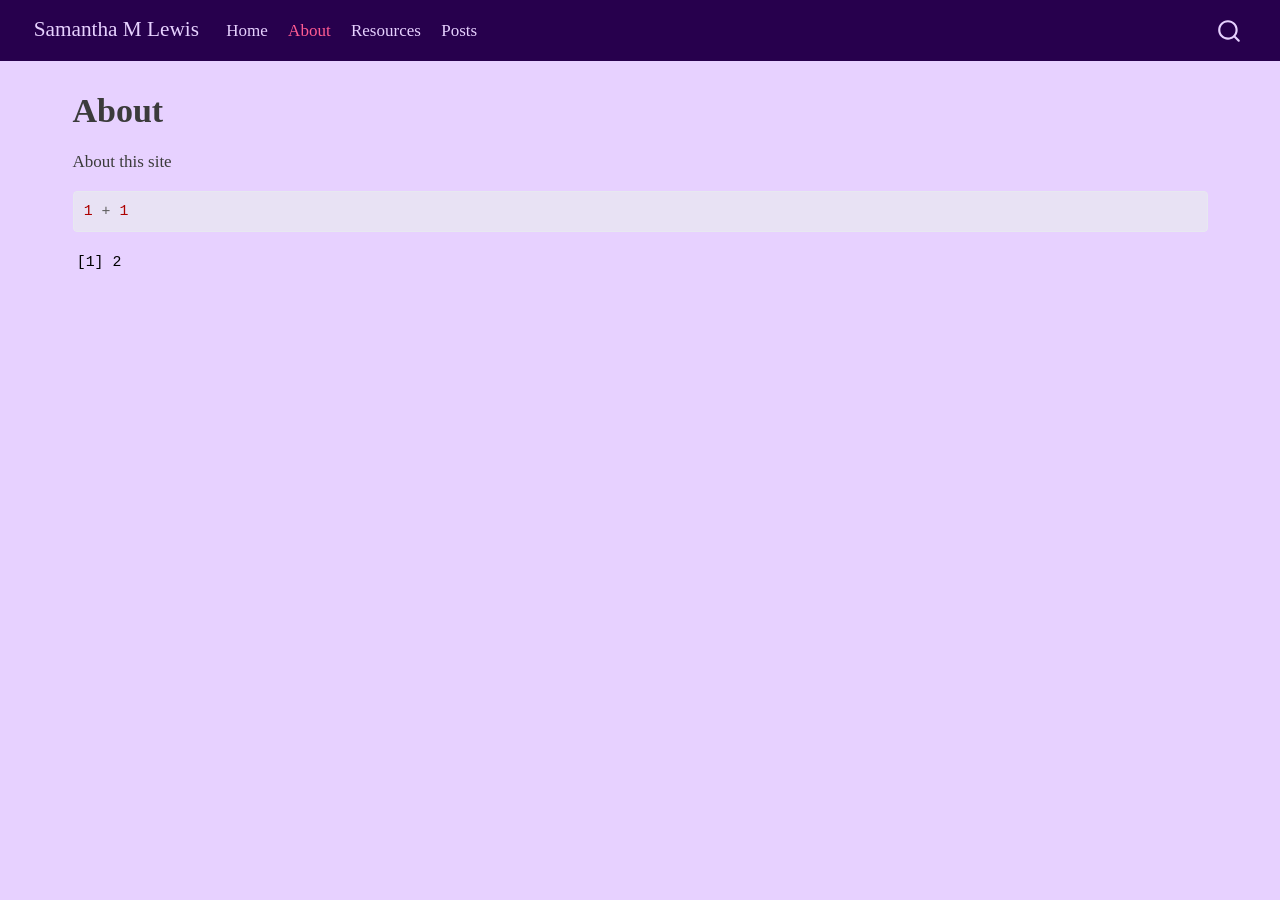
<file: docs/about.html>
<!DOCTYPE html>
<html xmlns="http://www.w3.org/1999/xhtml" lang="en" xml:lang="en"><head>

<meta charset="utf-8">
<meta name="generator" content="quarto-1.8.25">

<meta name="viewport" content="width=device-width, initial-scale=1.0, user-scalable=yes">


<title>About – Samantha M Lewis</title>
<style>
code{white-space: pre-wrap;}
span.smallcaps{font-variant: small-caps;}
div.columns{display: flex; gap: min(4vw, 1.5em);}
div.column{flex: auto; overflow-x: auto;}
div.hanging-indent{margin-left: 1.5em; text-indent: -1.5em;}
ul.task-list{list-style: none;}
ul.task-list li input[type="checkbox"] {
  width: 0.8em;
  margin: 0 0.8em 0.2em -1em; /* quarto-specific, see https://github.com/quarto-dev/quarto-cli/issues/4556 */ 
  vertical-align: middle;
}
/* CSS for syntax highlighting */
html { -webkit-text-size-adjust: 100%; }
pre > code.sourceCode { white-space: pre; position: relative; }
pre > code.sourceCode > span { display: inline-block; line-height: 1.25; }
pre > code.sourceCode > span:empty { height: 1.2em; }
.sourceCode { overflow: visible; }
code.sourceCode > span { color: inherit; text-decoration: inherit; }
div.sourceCode { margin: 1em 0; }
pre.sourceCode { margin: 0; }
@media screen {
div.sourceCode { overflow: auto; }
}
@media print {
pre > code.sourceCode { white-space: pre-wrap; }
pre > code.sourceCode > span { text-indent: -5em; padding-left: 5em; }
}
pre.numberSource code
  { counter-reset: source-line 0; }
pre.numberSource code > span
  { position: relative; left: -4em; counter-increment: source-line; }
pre.numberSource code > span > a:first-child::before
  { content: counter(source-line);
    position: relative; left: -1em; text-align: right; vertical-align: baseline;
    border: none; display: inline-block;
    -webkit-touch-callout: none; -webkit-user-select: none;
    -khtml-user-select: none; -moz-user-select: none;
    -ms-user-select: none; user-select: none;
    padding: 0 4px; width: 4em;
  }
pre.numberSource { margin-left: 3em;  padding-left: 4px; }
div.sourceCode
  {   }
@media screen {
pre > code.sourceCode > span > a:first-child::before { text-decoration: underline; }
}
</style>


<script src="site_libs/quarto-nav/quarto-nav.js"></script>
<script src="site_libs/quarto-nav/headroom.min.js"></script>
<script src="site_libs/clipboard/clipboard.min.js"></script>
<script src="site_libs/quarto-search/autocomplete.umd.js"></script>
<script src="site_libs/quarto-search/fuse.min.js"></script>
<script src="site_libs/quarto-search/quarto-search.js"></script>
<meta name="quarto:offset" content="./">
<script src="site_libs/quarto-html/quarto.js" type="module"></script>
<script src="site_libs/quarto-html/tabsets/tabsets.js" type="module"></script>
<script src="site_libs/quarto-html/axe/axe-check.js" type="module"></script>
<script src="site_libs/quarto-html/popper.min.js"></script>
<script src="site_libs/quarto-html/tippy.umd.min.js"></script>
<script src="site_libs/quarto-html/anchor.min.js"></script>
<link href="site_libs/quarto-html/tippy.css" rel="stylesheet">
<link href="site_libs/quarto-html/quarto-syntax-highlighting-7b89279ff1a6dce999919e0e67d4d9ec.css" rel="stylesheet" id="quarto-text-highlighting-styles">
<script src="site_libs/bootstrap/bootstrap.min.js"></script>
<link href="site_libs/bootstrap/bootstrap-icons.css" rel="stylesheet">
<link href="site_libs/bootstrap/bootstrap-948798dc5625718e9504a142df72fe4c.min.css" rel="stylesheet" append-hash="true" id="quarto-bootstrap" data-mode="light">
<script id="quarto-search-options" type="application/json">{
  "location": "navbar",
  "copy-button": false,
  "collapse-after": 3,
  "panel-placement": "end",
  "type": "overlay",
  "limit": 50,
  "keyboard-shortcut": [
    "f",
    "/",
    "s"
  ],
  "show-item-context": false,
  "language": {
    "search-no-results-text": "No results",
    "search-matching-documents-text": "matching documents",
    "search-copy-link-title": "Copy link to search",
    "search-hide-matches-text": "Hide additional matches",
    "search-more-match-text": "more match in this document",
    "search-more-matches-text": "more matches in this document",
    "search-clear-button-title": "Clear",
    "search-text-placeholder": "",
    "search-detached-cancel-button-title": "Cancel",
    "search-submit-button-title": "Submit",
    "search-label": "Search"
  }
}</script>


</head>

<body class="nav-fixed quarto-light">

<div id="quarto-search-results"></div>
  <header id="quarto-header" class="headroom fixed-top">
    <nav class="navbar navbar-expand-lg " data-bs-theme="dark">
      <div class="navbar-container container-fluid">
      <div class="navbar-brand-container mx-auto">
    <a href="./index.html" class="navbar-brand navbar-brand-logo">
    </a>
    <a class="navbar-brand" href="./index.html">
    <span class="navbar-title">Samantha M Lewis</span>
    </a>
  </div>
            <div id="quarto-search" class="" title="Search"></div>
          <button class="navbar-toggler" type="button" data-bs-toggle="collapse" data-bs-target="#navbarCollapse" aria-controls="navbarCollapse" role="menu" aria-expanded="false" aria-label="Toggle navigation" onclick="if (window.quartoToggleHeadroom) { window.quartoToggleHeadroom(); }">
  <span class="navbar-toggler-icon"></span>
</button>
          <div class="collapse navbar-collapse" id="navbarCollapse">
            <ul class="navbar-nav navbar-nav-scroll me-auto">
  <li class="nav-item">
    <a class="nav-link" href="./index.html"> 
<span class="menu-text">Home</span></a>
  </li>  
  <li class="nav-item">
    <a class="nav-link active" href="./about.html" aria-current="page"> 
<span class="menu-text">About</span></a>
  </li>  
  <li class="nav-item">
    <a class="nav-link" href="./resources.html"> 
<span class="menu-text">Resources</span></a>
  </li>  
  <li class="nav-item">
    <a class="nav-link" href="./posts.html"> 
<span class="menu-text">Posts</span></a>
  </li>  
</ul>
          </div> <!-- /navcollapse -->
            <div class="quarto-navbar-tools">
</div>
      </div> <!-- /container-fluid -->
    </nav>
</header>
<!-- content -->
<div id="quarto-content" class="quarto-container page-columns page-rows-contents page-layout-full page-navbar">
<!-- sidebar -->
<!-- margin-sidebar -->
    <div id="quarto-margin-sidebar" class="sidebar margin-sidebar zindex-bottom">
        
    </div>
<!-- main -->
<main class="content column-page" id="quarto-document-content">

<header id="title-block-header" class="quarto-title-block default">
<div class="quarto-title">
<h1 class="title">About</h1>
</div>



<div class="quarto-title-meta column-page">

    
  
    
  </div>
  


</header>


<p>About this site</p>
<div class="cell">
<div class="code-copy-outer-scaffold"><div class="sourceCode cell-code" id="cb1"><pre class="sourceCode r code-with-copy"><code class="sourceCode r"><span id="cb1-1"><a href="#cb1-1" aria-hidden="true" tabindex="-1"></a><span class="dv">1</span> <span class="sc">+</span> <span class="dv">1</span></span></code></pre></div><button title="Copy to Clipboard" class="code-copy-button"><i class="bi"></i></button></div>
<div class="cell-output cell-output-stdout">
<pre><code>[1] 2</code></pre>
</div>
</div>



</main> <!-- /main -->
<script id="quarto-html-after-body" type="application/javascript">
  window.document.addEventListener("DOMContentLoaded", function (event) {
    const icon = "";
    const anchorJS = new window.AnchorJS();
    anchorJS.options = {
      placement: 'right',
      icon: icon
    };
    anchorJS.add('.anchored');
    const isCodeAnnotation = (el) => {
      for (const clz of el.classList) {
        if (clz.startsWith('code-annotation-')) {                     
          return true;
        }
      }
      return false;
    }
    const onCopySuccess = function(e) {
      // button target
      const button = e.trigger;
      // don't keep focus
      button.blur();
      // flash "checked"
      button.classList.add('code-copy-button-checked');
      var currentTitle = button.getAttribute("title");
      button.setAttribute("title", "Copied!");
      let tooltip;
      if (window.bootstrap) {
        button.setAttribute("data-bs-toggle", "tooltip");
        button.setAttribute("data-bs-placement", "left");
        button.setAttribute("data-bs-title", "Copied!");
        tooltip = new bootstrap.Tooltip(button, 
          { trigger: "manual", 
            customClass: "code-copy-button-tooltip",
            offset: [0, -8]});
        tooltip.show();    
      }
      setTimeout(function() {
        if (tooltip) {
          tooltip.hide();
          button.removeAttribute("data-bs-title");
          button.removeAttribute("data-bs-toggle");
          button.removeAttribute("data-bs-placement");
        }
        button.setAttribute("title", currentTitle);
        button.classList.remove('code-copy-button-checked');
      }, 1000);
      // clear code selection
      e.clearSelection();
    }
    const getTextToCopy = function(trigger) {
      const outerScaffold = trigger.parentElement.cloneNode(true);
      const codeEl = outerScaffold.querySelector('code');
      for (const childEl of codeEl.children) {
        if (isCodeAnnotation(childEl)) {
          childEl.remove();
        }
      }
      return codeEl.innerText;
    }
    const clipboard = new window.ClipboardJS('.code-copy-button:not([data-in-quarto-modal])', {
      text: getTextToCopy
    });
    clipboard.on('success', onCopySuccess);
    if (window.document.getElementById('quarto-embedded-source-code-modal')) {
      const clipboardModal = new window.ClipboardJS('.code-copy-button[data-in-quarto-modal]', {
        text: getTextToCopy,
        container: window.document.getElementById('quarto-embedded-source-code-modal')
      });
      clipboardModal.on('success', onCopySuccess);
    }
      var localhostRegex = new RegExp(/^(?:http|https):\/\/localhost\:?[0-9]*\//);
      var mailtoRegex = new RegExp(/^mailto:/);
        var filterRegex = new RegExp('/' + window.location.host + '/');
      var isInternal = (href) => {
          return filterRegex.test(href) || localhostRegex.test(href) || mailtoRegex.test(href);
      }
      // Inspect non-navigation links and adorn them if external
     var links = window.document.querySelectorAll('a[href]:not(.nav-link):not(.navbar-brand):not(.toc-action):not(.sidebar-link):not(.sidebar-item-toggle):not(.pagination-link):not(.no-external):not([aria-hidden]):not(.dropdown-item):not(.quarto-navigation-tool):not(.about-link)');
      for (var i=0; i<links.length; i++) {
        const link = links[i];
        if (!isInternal(link.href)) {
          // undo the damage that might have been done by quarto-nav.js in the case of
          // links that we want to consider external
          if (link.dataset.originalHref !== undefined) {
            link.href = link.dataset.originalHref;
          }
        }
      }
    function tippyHover(el, contentFn, onTriggerFn, onUntriggerFn) {
      const config = {
        allowHTML: true,
        maxWidth: 500,
        delay: 100,
        arrow: false,
        appendTo: function(el) {
            return el.parentElement;
        },
        interactive: true,
        interactiveBorder: 10,
        theme: 'quarto',
        placement: 'bottom-start',
      };
      if (contentFn) {
        config.content = contentFn;
      }
      if (onTriggerFn) {
        config.onTrigger = onTriggerFn;
      }
      if (onUntriggerFn) {
        config.onUntrigger = onUntriggerFn;
      }
      window.tippy(el, config); 
    }
    const noterefs = window.document.querySelectorAll('a[role="doc-noteref"]');
    for (var i=0; i<noterefs.length; i++) {
      const ref = noterefs[i];
      tippyHover(ref, function() {
        // use id or data attribute instead here
        let href = ref.getAttribute('data-footnote-href') || ref.getAttribute('href');
        try { href = new URL(href).hash; } catch {}
        const id = href.replace(/^#\/?/, "");
        const note = window.document.getElementById(id);
        if (note) {
          return note.innerHTML;
        } else {
          return "";
        }
      });
    }
    const xrefs = window.document.querySelectorAll('a.quarto-xref');
    const processXRef = (id, note) => {
      // Strip column container classes
      const stripColumnClz = (el) => {
        el.classList.remove("page-full", "page-columns");
        if (el.children) {
          for (const child of el.children) {
            stripColumnClz(child);
          }
        }
      }
      stripColumnClz(note)
      if (id === null || id.startsWith('sec-')) {
        // Special case sections, only their first couple elements
        const container = document.createElement("div");
        if (note.children && note.children.length > 2) {
          container.appendChild(note.children[0].cloneNode(true));
          for (let i = 1; i < note.children.length; i++) {
            const child = note.children[i];
            if (child.tagName === "P" && child.innerText === "") {
              continue;
            } else {
              container.appendChild(child.cloneNode(true));
              break;
            }
          }
          if (window.Quarto?.typesetMath) {
            window.Quarto.typesetMath(container);
          }
          return container.innerHTML
        } else {
          if (window.Quarto?.typesetMath) {
            window.Quarto.typesetMath(note);
          }
          return note.innerHTML;
        }
      } else {
        // Remove any anchor links if they are present
        const anchorLink = note.querySelector('a.anchorjs-link');
        if (anchorLink) {
          anchorLink.remove();
        }
        if (window.Quarto?.typesetMath) {
          window.Quarto.typesetMath(note);
        }
        if (note.classList.contains("callout")) {
          return note.outerHTML;
        } else {
          return note.innerHTML;
        }
      }
    }
    for (var i=0; i<xrefs.length; i++) {
      const xref = xrefs[i];
      tippyHover(xref, undefined, function(instance) {
        instance.disable();
        let url = xref.getAttribute('href');
        let hash = undefined; 
        if (url.startsWith('#')) {
          hash = url;
        } else {
          try { hash = new URL(url).hash; } catch {}
        }
        if (hash) {
          const id = hash.replace(/^#\/?/, "");
          const note = window.document.getElementById(id);
          if (note !== null) {
            try {
              const html = processXRef(id, note.cloneNode(true));
              instance.setContent(html);
            } finally {
              instance.enable();
              instance.show();
            }
          } else {
            // See if we can fetch this
            fetch(url.split('#')[0])
            .then(res => res.text())
            .then(html => {
              const parser = new DOMParser();
              const htmlDoc = parser.parseFromString(html, "text/html");
              const note = htmlDoc.getElementById(id);
              if (note !== null) {
                const html = processXRef(id, note);
                instance.setContent(html);
              } 
            }).finally(() => {
              instance.enable();
              instance.show();
            });
          }
        } else {
          // See if we can fetch a full url (with no hash to target)
          // This is a special case and we should probably do some content thinning / targeting
          fetch(url)
          .then(res => res.text())
          .then(html => {
            const parser = new DOMParser();
            const htmlDoc = parser.parseFromString(html, "text/html");
            const note = htmlDoc.querySelector('main.content');
            if (note !== null) {
              // This should only happen for chapter cross references
              // (since there is no id in the URL)
              // remove the first header
              if (note.children.length > 0 && note.children[0].tagName === "HEADER") {
                note.children[0].remove();
              }
              const html = processXRef(null, note);
              instance.setContent(html);
            } 
          }).finally(() => {
            instance.enable();
            instance.show();
          });
        }
      }, function(instance) {
      });
    }
        let selectedAnnoteEl;
        const selectorForAnnotation = ( cell, annotation) => {
          let cellAttr = 'data-code-cell="' + cell + '"';
          let lineAttr = 'data-code-annotation="' +  annotation + '"';
          const selector = 'span[' + cellAttr + '][' + lineAttr + ']';
          return selector;
        }
        const selectCodeLines = (annoteEl) => {
          const doc = window.document;
          const targetCell = annoteEl.getAttribute("data-target-cell");
          const targetAnnotation = annoteEl.getAttribute("data-target-annotation");
          const annoteSpan = window.document.querySelector(selectorForAnnotation(targetCell, targetAnnotation));
          const lines = annoteSpan.getAttribute("data-code-lines").split(",");
          const lineIds = lines.map((line) => {
            return targetCell + "-" + line;
          })
          let top = null;
          let height = null;
          let parent = null;
          if (lineIds.length > 0) {
              //compute the position of the single el (top and bottom and make a div)
              const el = window.document.getElementById(lineIds[0]);
              top = el.offsetTop;
              height = el.offsetHeight;
              parent = el.parentElement.parentElement;
            if (lineIds.length > 1) {
              const lastEl = window.document.getElementById(lineIds[lineIds.length - 1]);
              const bottom = lastEl.offsetTop + lastEl.offsetHeight;
              height = bottom - top;
            }
            if (top !== null && height !== null && parent !== null) {
              // cook up a div (if necessary) and position it 
              let div = window.document.getElementById("code-annotation-line-highlight");
              if (div === null) {
                div = window.document.createElement("div");
                div.setAttribute("id", "code-annotation-line-highlight");
                div.style.position = 'absolute';
                parent.appendChild(div);
              }
              div.style.top = top - 2 + "px";
              div.style.height = height + 4 + "px";
              div.style.left = 0;
              let gutterDiv = window.document.getElementById("code-annotation-line-highlight-gutter");
              if (gutterDiv === null) {
                gutterDiv = window.document.createElement("div");
                gutterDiv.setAttribute("id", "code-annotation-line-highlight-gutter");
                gutterDiv.style.position = 'absolute';
                const codeCell = window.document.getElementById(targetCell);
                const gutter = codeCell.querySelector('.code-annotation-gutter');
                gutter.appendChild(gutterDiv);
              }
              gutterDiv.style.top = top - 2 + "px";
              gutterDiv.style.height = height + 4 + "px";
            }
            selectedAnnoteEl = annoteEl;
          }
        };
        const unselectCodeLines = () => {
          const elementsIds = ["code-annotation-line-highlight", "code-annotation-line-highlight-gutter"];
          elementsIds.forEach((elId) => {
            const div = window.document.getElementById(elId);
            if (div) {
              div.remove();
            }
          });
          selectedAnnoteEl = undefined;
        };
          // Handle positioning of the toggle
      window.addEventListener(
        "resize",
        throttle(() => {
          elRect = undefined;
          if (selectedAnnoteEl) {
            selectCodeLines(selectedAnnoteEl);
          }
        }, 10)
      );
      function throttle(fn, ms) {
      let throttle = false;
      let timer;
        return (...args) => {
          if(!throttle) { // first call gets through
              fn.apply(this, args);
              throttle = true;
          } else { // all the others get throttled
              if(timer) clearTimeout(timer); // cancel #2
              timer = setTimeout(() => {
                fn.apply(this, args);
                timer = throttle = false;
              }, ms);
          }
        };
      }
        // Attach click handler to the DT
        const annoteDls = window.document.querySelectorAll('dt[data-target-cell]');
        for (const annoteDlNode of annoteDls) {
          annoteDlNode.addEventListener('click', (event) => {
            const clickedEl = event.target;
            if (clickedEl !== selectedAnnoteEl) {
              unselectCodeLines();
              const activeEl = window.document.querySelector('dt[data-target-cell].code-annotation-active');
              if (activeEl) {
                activeEl.classList.remove('code-annotation-active');
              }
              selectCodeLines(clickedEl);
              clickedEl.classList.add('code-annotation-active');
            } else {
              // Unselect the line
              unselectCodeLines();
              clickedEl.classList.remove('code-annotation-active');
            }
          });
        }
    const findCites = (el) => {
      const parentEl = el.parentElement;
      if (parentEl) {
        const cites = parentEl.dataset.cites;
        if (cites) {
          return {
            el,
            cites: cites.split(' ')
          };
        } else {
          return findCites(el.parentElement)
        }
      } else {
        return undefined;
      }
    };
    var bibliorefs = window.document.querySelectorAll('a[role="doc-biblioref"]');
    for (var i=0; i<bibliorefs.length; i++) {
      const ref = bibliorefs[i];
      const citeInfo = findCites(ref);
      if (citeInfo) {
        tippyHover(citeInfo.el, function() {
          var popup = window.document.createElement('div');
          citeInfo.cites.forEach(function(cite) {
            var citeDiv = window.document.createElement('div');
            citeDiv.classList.add('hanging-indent');
            citeDiv.classList.add('csl-entry');
            var biblioDiv = window.document.getElementById('ref-' + cite);
            if (biblioDiv) {
              citeDiv.innerHTML = biblioDiv.innerHTML;
            }
            popup.appendChild(citeDiv);
          });
          return popup.innerHTML;
        });
      }
    }
  });
  </script>
</div> <!-- /content -->




</body></html>
</file>
<file: _site/site_libs/quarto-html/tippy.css>
.tippy-box[data-animation=fade][data-state=hidden]{opacity:0}[data-tippy-root]{max-width:calc(100vw - 10px)}.tippy-box{position:relative;background-color:#333;color:#fff;border-radius:4px;font-size:14px;line-height:1.4;white-space:normal;outline:0;transition-property:transform,visibility,opacity}.tippy-box[data-placement^=top]>.tippy-arrow{bottom:0}.tippy-box[data-placement^=top]>.tippy-arrow:before{bottom:-7px;left:0;border-width:8px 8px 0;border-top-color:initial;transform-origin:center top}.tippy-box[data-placement^=bottom]>.tippy-arrow{top:0}.tippy-box[data-placement^=bottom]>.tippy-arrow:before{top:-7px;left:0;border-width:0 8px 8px;border-bottom-color:initial;transform-origin:center bottom}.tippy-box[data-placement^=left]>.tippy-arrow{right:0}.tippy-box[data-placement^=left]>.tippy-arrow:before{border-width:8px 0 8px 8px;border-left-color:initial;right:-7px;transform-origin:center left}.tippy-box[data-placement^=right]>.tippy-arrow{left:0}.tippy-box[data-placement^=right]>.tippy-arrow:before{left:-7px;border-width:8px 8px 8px 0;border-right-color:initial;transform-origin:center right}.tippy-box[data-inertia][data-state=visible]{transition-timing-function:cubic-bezier(.54,1.5,.38,1.11)}.tippy-arrow{width:16px;height:16px;color:#333}.tippy-arrow:before{content:"";position:absolute;border-color:transparent;border-style:solid}.tippy-content{position:relative;padding:5px 9px;z-index:1}
</file>
<file: _site/site_libs/quarto-html/quarto-syntax-highlighting-7b89279ff1a6dce999919e0e67d4d9ec.css>
/* quarto syntax highlight colors */
:root {
  --quarto-hl-ot-color: #003B4F;
  --quarto-hl-at-color: #657422;
  --quarto-hl-ss-color: #20794D;
  --quarto-hl-an-color: #5E5E5E;
  --quarto-hl-fu-color: #4758AB;
  --quarto-hl-st-color: #20794D;
  --quarto-hl-cf-color: #003B4F;
  --quarto-hl-op-color: #5E5E5E;
  --quarto-hl-er-color: #AD0000;
  --quarto-hl-bn-color: #AD0000;
  --quarto-hl-al-color: #AD0000;
  --quarto-hl-va-color: #111111;
  --quarto-hl-bu-color: inherit;
  --quarto-hl-ex-color: inherit;
  --quarto-hl-pp-color: #AD0000;
  --quarto-hl-in-color: #5E5E5E;
  --quarto-hl-vs-color: #20794D;
  --quarto-hl-wa-color: #5E5E5E;
  --quarto-hl-do-color: #5E5E5E;
  --quarto-hl-im-color: #00769E;
  --quarto-hl-ch-color: #20794D;
  --quarto-hl-dt-color: #AD0000;
  --quarto-hl-fl-color: #AD0000;
  --quarto-hl-co-color: #5E5E5E;
  --quarto-hl-cv-color: #5E5E5E;
  --quarto-hl-cn-color: #8f5902;
  --quarto-hl-sc-color: #5E5E5E;
  --quarto-hl-dv-color: #AD0000;
  --quarto-hl-kw-color: #003B4F;
}

/* other quarto variables */
:root {
  --quarto-font-monospace: SFMono-Regular, Menlo, Monaco, Consolas, "Liberation Mono", "Courier New", monospace;
}

/* syntax highlight based on Pandoc's rules */
pre > code.sourceCode > span {
  color: #003B4F;
}

code.sourceCode > span {
  color: #003B4F;
}

div.sourceCode,
div.sourceCode pre.sourceCode {
  color: #003B4F;
}

/* Normal */
code span {
  color: #003B4F;
}

/* Alert */
code span.al {
  color: #AD0000;
  font-style: inherit;
}

/* Annotation */
code span.an {
  color: #5E5E5E;
  font-style: inherit;
}

/* Attribute */
code span.at {
  color: #657422;
  font-style: inherit;
}

/* BaseN */
code span.bn {
  color: #AD0000;
  font-style: inherit;
}

/* BuiltIn */
code span.bu {
  font-style: inherit;
}

/* ControlFlow */
code span.cf {
  color: #003B4F;
  font-weight: bold;
  font-style: inherit;
}

/* Char */
code span.ch {
  color: #20794D;
  font-style: inherit;
}

/* Constant */
code span.cn {
  color: #8f5902;
  font-style: inherit;
}

/* Comment */
code span.co {
  color: #5E5E5E;
  font-style: inherit;
}

/* CommentVar */
code span.cv {
  color: #5E5E5E;
  font-style: italic;
}

/* Documentation */
code span.do {
  color: #5E5E5E;
  font-style: italic;
}

/* DataType */
code span.dt {
  color: #AD0000;
  font-style: inherit;
}

/* DecVal */
code span.dv {
  color: #AD0000;
  font-style: inherit;
}

/* Error */
code span.er {
  color: #AD0000;
  font-style: inherit;
}

/* Extension */
code span.ex {
  font-style: inherit;
}

/* Float */
code span.fl {
  color: #AD0000;
  font-style: inherit;
}

/* Function */
code span.fu {
  color: #4758AB;
  font-style: inherit;
}

/* Import */
code span.im {
  color: #00769E;
  font-style: inherit;
}

/* Information */
code span.in {
  color: #5E5E5E;
  font-style: inherit;
}

/* Keyword */
code span.kw {
  color: #003B4F;
  font-weight: bold;
  font-style: inherit;
}

/* Operator */
code span.op {
  color: #5E5E5E;
  font-style: inherit;
}

/* Other */
code span.ot {
  color: #003B4F;
  font-style: inherit;
}

/* Preprocessor */
code span.pp {
  color: #AD0000;
  font-style: inherit;
}

/* SpecialChar */
code span.sc {
  color: #5E5E5E;
  font-style: inherit;
}

/* SpecialString */
code span.ss {
  color: #20794D;
  font-style: inherit;
}

/* String */
code span.st {
  color: #20794D;
  font-style: inherit;
}

/* Variable */
code span.va {
  color: #111111;
  font-style: inherit;
}

/* VerbatimString */
code span.vs {
  color: #20794D;
  font-style: inherit;
}

/* Warning */
code span.wa {
  color: #5E5E5E;
  font-style: italic;
}

.prevent-inlining {
  content: "</";
}

/*# sourceMappingURL=3944bc705cfaf4c80e56f77c5205168a.css.map */
</file>
<file: _site/styles.css>
/* css styles */
</file>
<file: docs/site_libs/quarto-html/tippy.css>
.tippy-box[data-animation=fade][data-state=hidden]{opacity:0}[data-tippy-root]{max-width:calc(100vw - 10px)}.tippy-box{position:relative;background-color:#333;color:#fff;border-radius:4px;font-size:14px;line-height:1.4;white-space:normal;outline:0;transition-property:transform,visibility,opacity}.tippy-box[data-placement^=top]>.tippy-arrow{bottom:0}.tippy-box[data-placement^=top]>.tippy-arrow:before{bottom:-7px;left:0;border-width:8px 8px 0;border-top-color:initial;transform-origin:center top}.tippy-box[data-placement^=bottom]>.tippy-arrow{top:0}.tippy-box[data-placement^=bottom]>.tippy-arrow:before{top:-7px;left:0;border-width:0 8px 8px;border-bottom-color:initial;transform-origin:center bottom}.tippy-box[data-placement^=left]>.tippy-arrow{right:0}.tippy-box[data-placement^=left]>.tippy-arrow:before{border-width:8px 0 8px 8px;border-left-color:initial;right:-7px;transform-origin:center left}.tippy-box[data-placement^=right]>.tippy-arrow{left:0}.tippy-box[data-placement^=right]>.tippy-arrow:before{left:-7px;border-width:8px 8px 8px 0;border-right-color:initial;transform-origin:center right}.tippy-box[data-inertia][data-state=visible]{transition-timing-function:cubic-bezier(.54,1.5,.38,1.11)}.tippy-arrow{width:16px;height:16px;color:#333}.tippy-arrow:before{content:"";position:absolute;border-color:transparent;border-style:solid}.tippy-content{position:relative;padding:5px 9px;z-index:1}
</file>
<file: docs/site_libs/quarto-html/quarto-syntax-highlighting-7b89279ff1a6dce999919e0e67d4d9ec.css>
/* quarto syntax highlight colors */
:root {
  --quarto-hl-ot-color: #003B4F;
  --quarto-hl-at-color: #657422;
  --quarto-hl-ss-color: #20794D;
  --quarto-hl-an-color: #5E5E5E;
  --quarto-hl-fu-color: #4758AB;
  --quarto-hl-st-color: #20794D;
  --quarto-hl-cf-color: #003B4F;
  --quarto-hl-op-color: #5E5E5E;
  --quarto-hl-er-color: #AD0000;
  --quarto-hl-bn-color: #AD0000;
  --quarto-hl-al-color: #AD0000;
  --quarto-hl-va-color: #111111;
  --quarto-hl-bu-color: inherit;
  --quarto-hl-ex-color: inherit;
  --quarto-hl-pp-color: #AD0000;
  --quarto-hl-in-color: #5E5E5E;
  --quarto-hl-vs-color: #20794D;
  --quarto-hl-wa-color: #5E5E5E;
  --quarto-hl-do-color: #5E5E5E;
  --quarto-hl-im-color: #00769E;
  --quarto-hl-ch-color: #20794D;
  --quarto-hl-dt-color: #AD0000;
  --quarto-hl-fl-color: #AD0000;
  --quarto-hl-co-color: #5E5E5E;
  --quarto-hl-cv-color: #5E5E5E;
  --quarto-hl-cn-color: #8f5902;
  --quarto-hl-sc-color: #5E5E5E;
  --quarto-hl-dv-color: #AD0000;
  --quarto-hl-kw-color: #003B4F;
}

/* other quarto variables */
:root {
  --quarto-font-monospace: SFMono-Regular, Menlo, Monaco, Consolas, "Liberation Mono", "Courier New", monospace;
}

/* syntax highlight based on Pandoc's rules */
pre > code.sourceCode > span {
  color: #003B4F;
}

code.sourceCode > span {
  color: #003B4F;
}

div.sourceCode,
div.sourceCode pre.sourceCode {
  color: #003B4F;
}

/* Normal */
code span {
  color: #003B4F;
}

/* Alert */
code span.al {
  color: #AD0000;
  font-style: inherit;
}

/* Annotation */
code span.an {
  color: #5E5E5E;
  font-style: inherit;
}

/* Attribute */
code span.at {
  color: #657422;
  font-style: inherit;
}

/* BaseN */
code span.bn {
  color: #AD0000;
  font-style: inherit;
}

/* BuiltIn */
code span.bu {
  font-style: inherit;
}

/* ControlFlow */
code span.cf {
  color: #003B4F;
  font-weight: bold;
  font-style: inherit;
}

/* Char */
code span.ch {
  color: #20794D;
  font-style: inherit;
}

/* Constant */
code span.cn {
  color: #8f5902;
  font-style: inherit;
}

/* Comment */
code span.co {
  color: #5E5E5E;
  font-style: inherit;
}

/* CommentVar */
code span.cv {
  color: #5E5E5E;
  font-style: italic;
}

/* Documentation */
code span.do {
  color: #5E5E5E;
  font-style: italic;
}

/* DataType */
code span.dt {
  color: #AD0000;
  font-style: inherit;
}

/* DecVal */
code span.dv {
  color: #AD0000;
  font-style: inherit;
}

/* Error */
code span.er {
  color: #AD0000;
  font-style: inherit;
}

/* Extension */
code span.ex {
  font-style: inherit;
}

/* Float */
code span.fl {
  color: #AD0000;
  font-style: inherit;
}

/* Function */
code span.fu {
  color: #4758AB;
  font-style: inherit;
}

/* Import */
code span.im {
  color: #00769E;
  font-style: inherit;
}

/* Information */
code span.in {
  color: #5E5E5E;
  font-style: inherit;
}

/* Keyword */
code span.kw {
  color: #003B4F;
  font-weight: bold;
  font-style: inherit;
}

/* Operator */
code span.op {
  color: #5E5E5E;
  font-style: inherit;
}

/* Other */
code span.ot {
  color: #003B4F;
  font-style: inherit;
}

/* Preprocessor */
code span.pp {
  color: #AD0000;
  font-style: inherit;
}

/* SpecialChar */
code span.sc {
  color: #5E5E5E;
  font-style: inherit;
}

/* SpecialString */
code span.ss {
  color: #20794D;
  font-style: inherit;
}

/* String */
code span.st {
  color: #20794D;
  font-style: inherit;
}

/* Variable */
code span.va {
  color: #111111;
  font-style: inherit;
}

/* VerbatimString */
code span.vs {
  color: #20794D;
  font-style: inherit;
}

/* Warning */
code span.wa {
  color: #5E5E5E;
  font-style: italic;
}

.prevent-inlining {
  content: "</";
}

/*# sourceMappingURL=3944bc705cfaf4c80e56f77c5205168a.css.map */
</file>
